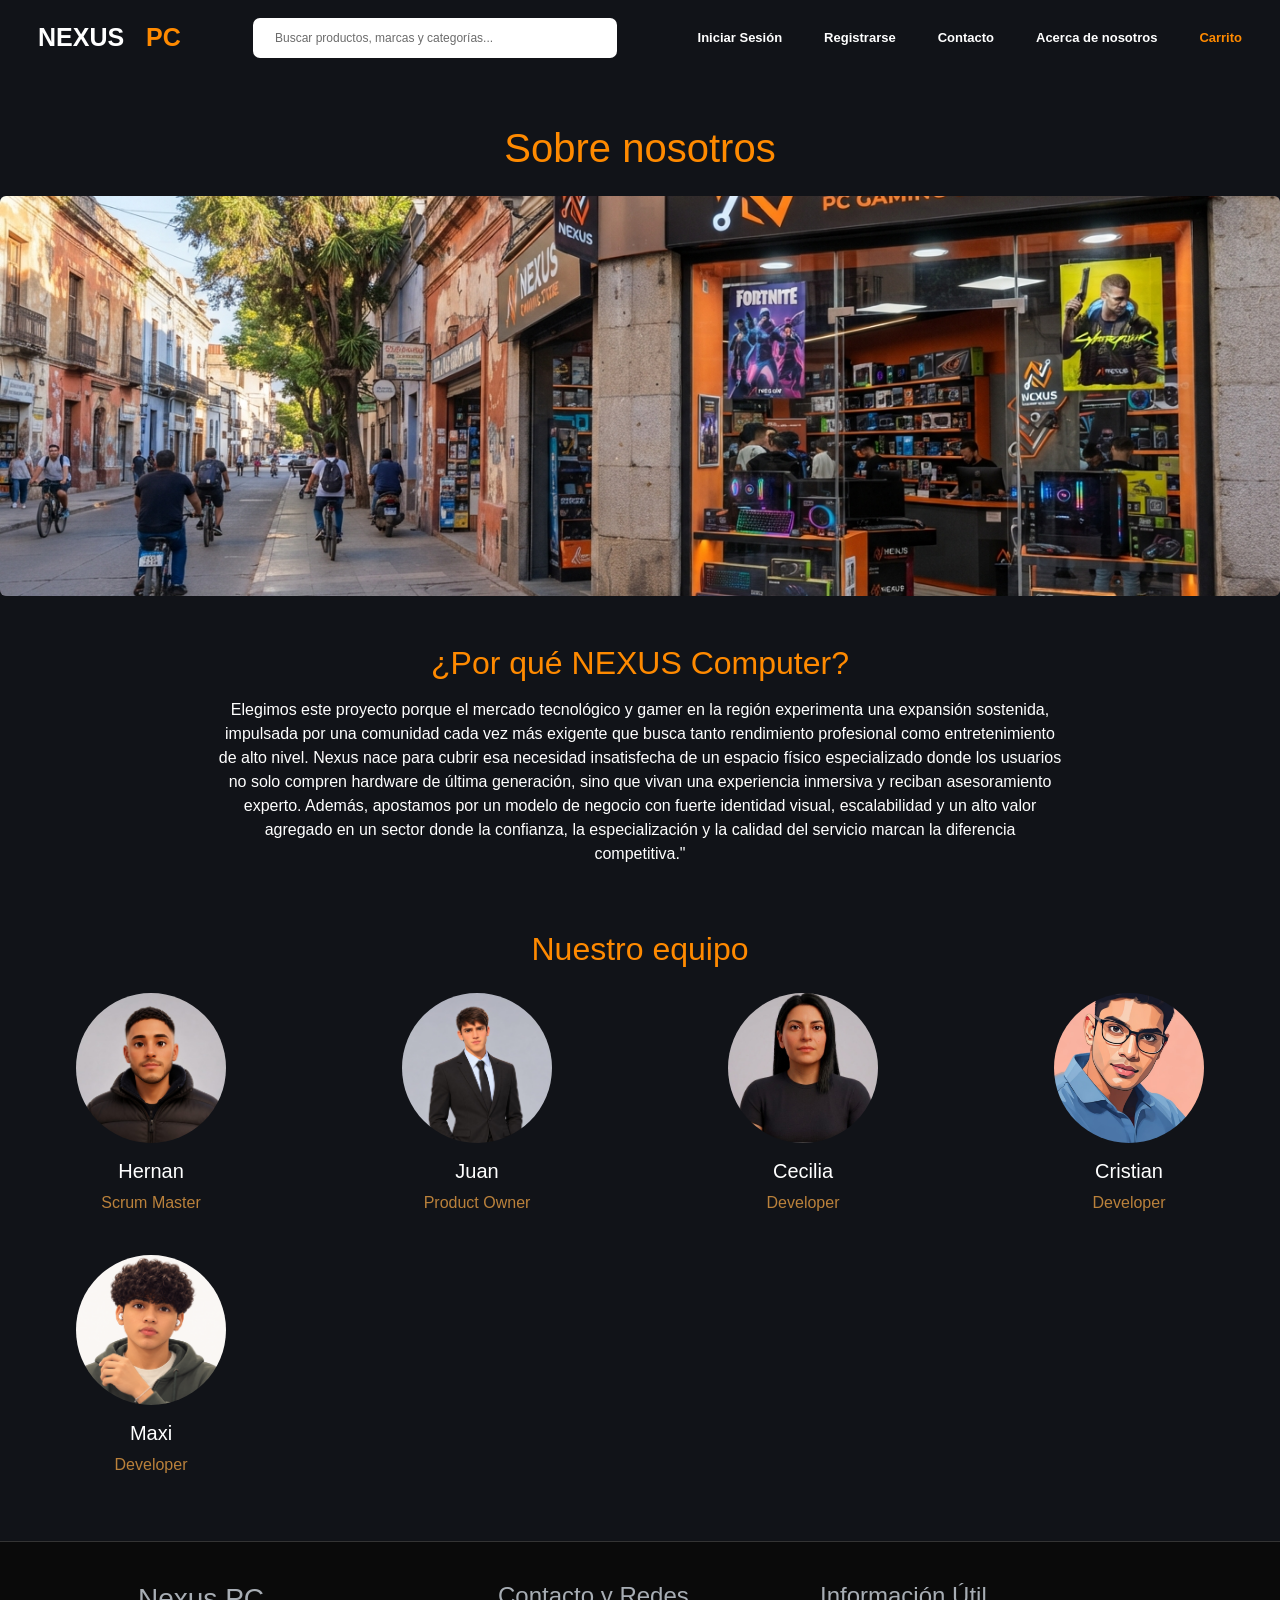
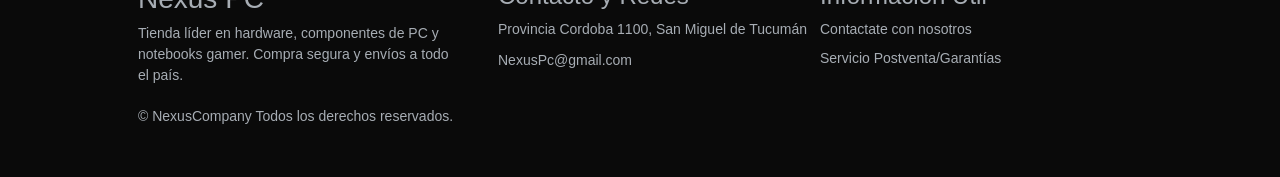
<file: paginas/Acerca-de-Nosotros.html>
<!doctype html>
<html lang="es">
  <head>
    <meta charset="UTF-8" />
    <meta name="viewport" content="width=device-width, initial-scale=1.0" />
    <title>NexusPC</title>
    <!-- Bootstrap CSS y Bootstrap Icons (los necesita el footer de Hernán) -->
    <link
      href="https://cdn.jsdelivr.net/npm/bootstrap@5.3.3/dist/css/bootstrap.min.css"
      rel="stylesheet"
      integrity="sha384-QWTKZyjpPEjISv5WaRU9OFeRpok6YctnYmDr5pNlyT2bRjXh0JMhjY6hW+ALEwIH"
      crossorigin="anonymous"
    />

    <link
      href="https://cdn.jsdelivr.net/npm/bootstrap@5.3.8/dist/css/bootstrap.min.css"
      rel="stylesheet"
      integrity="sha384-sRIl4kxILFvY47J16cr9ZwB07vP4J8+LH7qKQnuqkuIAvNWLzeN8tE5YBujZqJLB"
      crossorigin="anonymous"
    />
    <link rel="stylesheet" href="../css/style.css" />
  </head>
  <body>
    <!-- ==================== NAVBAR (Ceci) ==================== -->
    <header class="navbar">
      <!-- LOGO -->
      <div class="logo">
        <a href="/index.html">
          <span class="nexus">NEXUS</span>
          <span class="PC">PC</span>
        </a>
      </div>

      <!-- BUSCADOR -->
      <div class="buscador">
        <input
          class="form-control me-2"
          type="search"
          placeholder="Buscar productos, marcas y categorías..."
          aria-label="Búsqueda"
        />
        <button class="btn btn-outline-success" type="submit">Búsqueda</button>
      </div>

      <!-- MENU -->
      <nav class="menu">
        <a href="./Iniciar-Sesión.html">Iniciar Sesión</a>
        <a href="./Registrarse.html">Registrarse</a>
        <a href="./Contacto.html">Contacto</a>
        <a href="Acerca-de-Nosotros.html">Acerca de nosotros</a>
        <a href="./Carrito-de-Compra.html" class="carrito">Carrito</a>
      </nav>
    </header>

    <!-- ==================== MAIN (Maxi) ==================== -->

    <main class="contenedorNosotros">
      <section class="containerNosotros py-5">
        <h1 class="text-center mb-4">Sobre nosotros</h1>
        <img
          src="../img/Local.jpg"
          alt="Nuestro local"
          class="img-fluid rounded w-100"
          style="max-height: 400px; object-fit: cover"
        />
      </section>

      <!--  Por qué elegimos este proyecto -->
      <section class="containerDescrip pb-5">
        <div class="row justify-content-center">
          <div class="col-md-8 text-center">
            <h2>¿Por qué NEXUS Computer?</h2>
            <p class="mt-3">
              Elegimos este proyecto porque el mercado tecnológico y gamer en la
              región experimenta una expansión sostenida, impulsada por una
              comunidad cada vez más exigente que busca tanto rendimiento
              profesional como entretenimiento de alto nivel. Nexus nace para
              cubrir esa necesidad insatisfecha de un espacio físico
              especializado donde los usuarios no solo compren hardware de
              última generación, sino que vivan una experiencia inmersiva y
              reciban asesoramiento experto. Además, apostamos por un modelo de
              negocio con fuerte identidad visual, escalabilidad y un alto valor
              agregado en un sector donde la confianza, la especialización y la
              calidad del servicio marcan la diferencia competitiva."
            </p>
          </div>
        </div>
      </section>

      <!--- Equipo --->
      <section class="containerMiembro pb-5">
        <h2 class="text-center mb-4">Nuestro equipo</h2>

        <div class="row g-4">
          <div class="col-6 col-md-3 text-center">
            <img
              src="../img/miembro1.jpeg"
              alt="Nombre 1"
              class="rounded-circle mb-3"
              style="width: 150px; height: 150px; object-fit: cover"
            />
            <h5>Hernan</h5>
            <p class="textRol">Scrum Master</p>
          </div>

          <div class="col-6 col-md-3 text-center">
            <img
              src="../img/miembro2.jpeg"
              alt="Nombre 2"
              class="rounded-circle mb-3"
              style="width: 150px; height: 150px; object-fit: cover"
            />
            <h5>Juan</h5>
            <p class="textRol">Product Owner</p>
          </div>

          <div class="col-6 col-md-3 text-center">
            <img
              src="../img/miembro3.jpeg"
              alt="Nombre 3"
              class="rounded-circle mb-3"
              style="width: 150px; height: 150px; object-fit: cover"
            />
            <h5>Cecilia</h5>
            <p class="textRol">Developer</p>
          </div>

          <div class="col-6 col-md-3 text-center">
            <img
              src="../img/miembro4.jpeg"
              alt="Nombre 4"
              class="rounded-circle mb-3"
              style="width: 150px; height: 150px; object-fit: cover"
            />
            <h5>Cristian</h5>
            <p class="textRol">Developer</p>
          </div>

          <div class="col-6 col-md-3 text-center">
            <img
              src="../img/miembro5.png"
              alt="Nombre 5"
              class="rounded-circle mb-3"
              style="width: 150px; height: 150px; object-fit: cover"
            />
            <h5>Maxi</h5>
            <p class="textRol">Developer</p>
          </div>
        </div>
      </section>
    </main>

    <!-- ==================== FOOTER (Hernán) ==================== -->
    <footer class="footer">
      <div class="footer-container">
        <!-- Columna 1 -->
        <div class="footer-col">
          <h3 class="footer-logo">Nexus PC</h3>
          <p>
            Tienda líder en hardware, componentes de PC y notebooks gamer.
            Compra segura y envíos a todo el país.
          </p>
          <p class="footer-copy">
            &copy; NexusCompany Todos los derechos reservados.
          </p>
        </div>

        <!-- Columna 2 -->
        <div class="footer-col footer-CyR">
          <h4>Contacto y Redes</h4>
          <p>Provincia Cordoba 1100, San Miguel de Tucumán</p>
          <p>NexusPc@gmail.com</p>
          <div class="footer-redes">
            <a href="#" target="_blank"><i class="bi bi-facebook"></i></a>
            <a href="#" target="_blank"><i class="bi bi-instagram"></i></a>
            <a href="#" target="_blank"><i class="bi bi-youtube"></i></a>
          </div>
        </div>

        <!-- Columna 3 -->
        <div class="footer-col">
          <h4>Información Útil</h4>
          <a href="Contacto.html">Contactate con nosotros</a>
          <a href="#" target="_blank">Servicio Postventa/Garantías</a>
        </div>
      </div>
    </footer>
  </body>
</html>
</file>
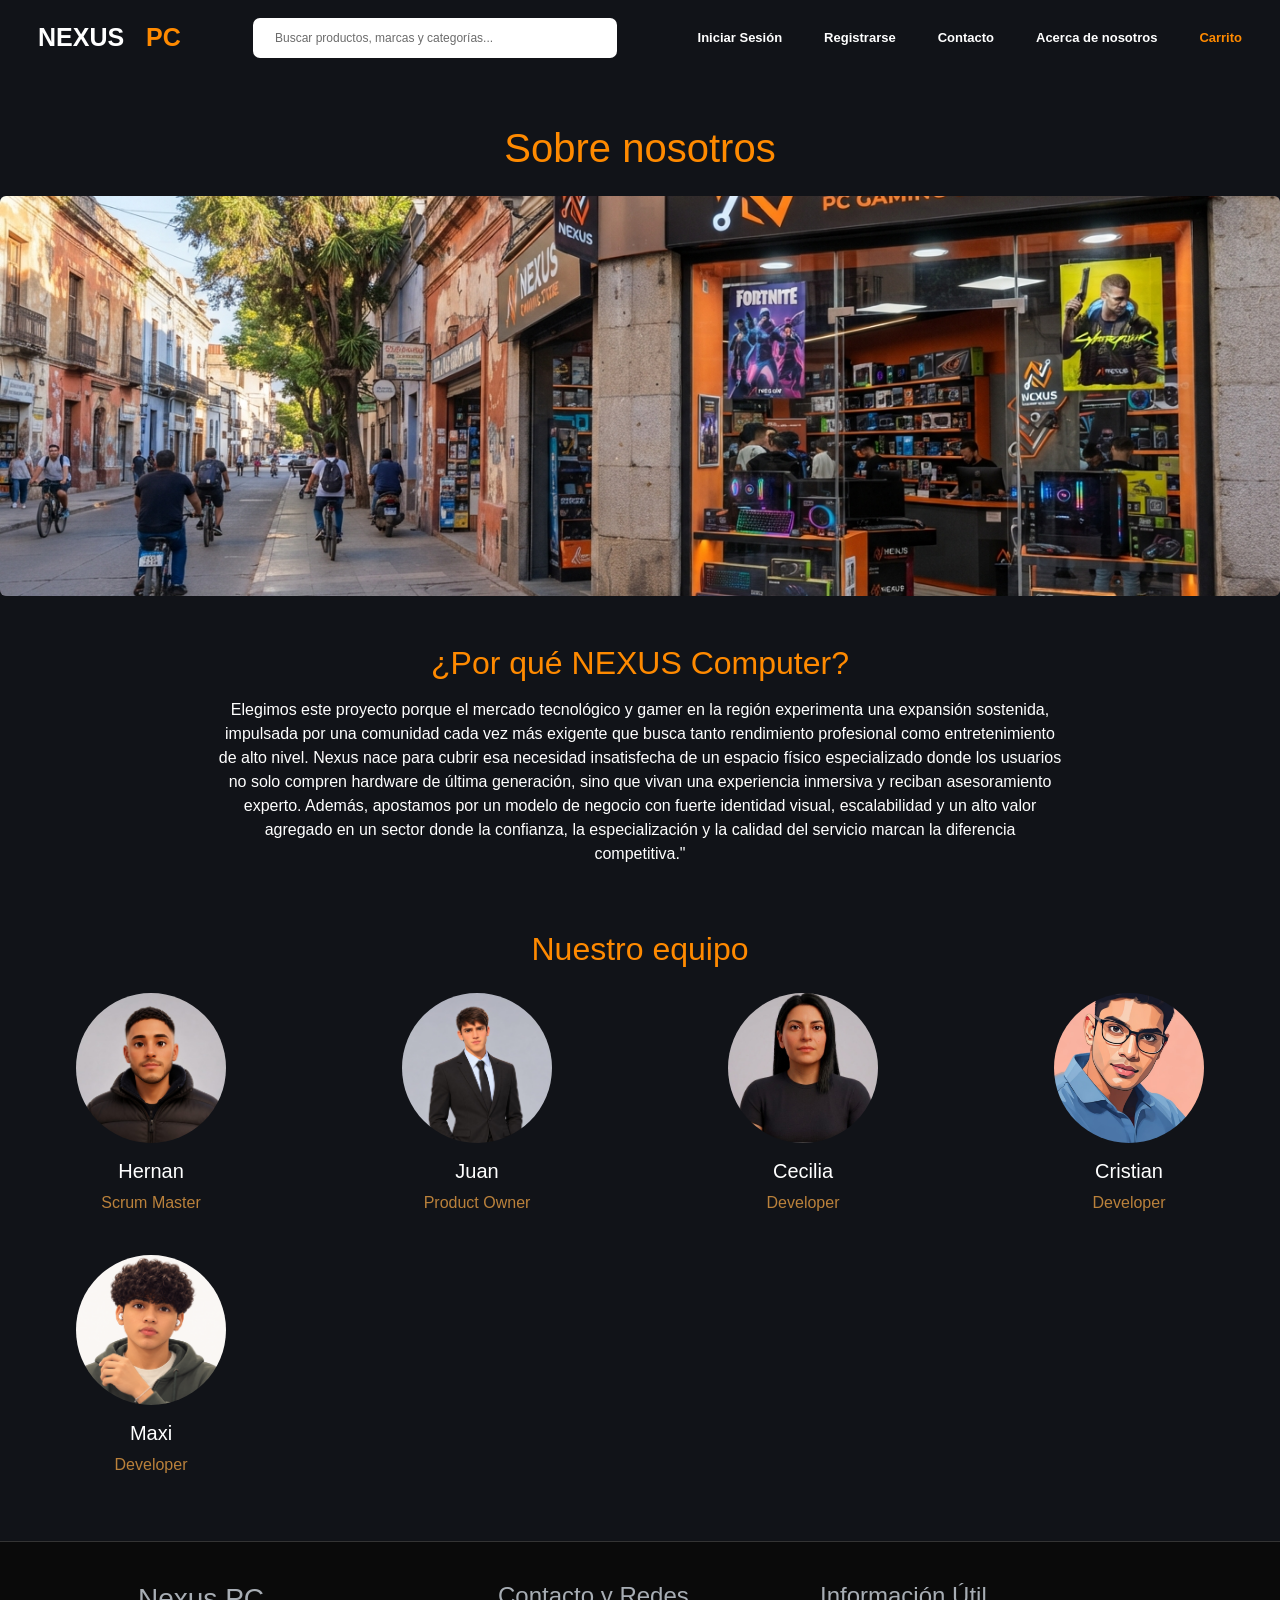
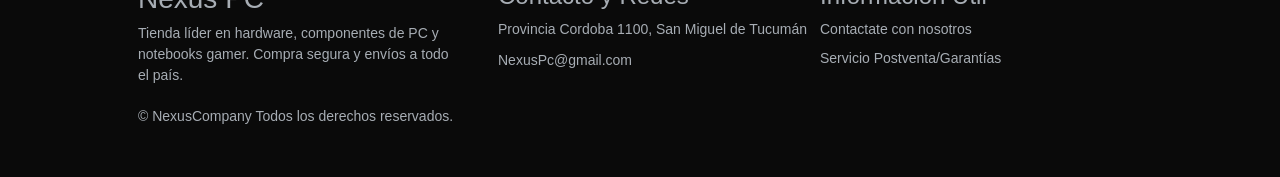
<file: paginas/acerca-de-nosotros.html>
<!doctype html>
<html lang="es">
  <head>
    <meta charset="UTF-8" />
    <meta name="viewport" content="width=device-width, initial-scale=1.0" />
    <title>NexusPC | Tienda de Hardware, Componentes de PC y Gaming</title>

    <meta
      name="description"
      content="Comprá hardware gamer, placas de video RTX y Radeon, procesadores Ryzen e Intel, notebooks y periféricos al mejor precio en NexusComputer. Envíos a todo el país y cuotas sin interés."
    />
    <meta
      name="keywords"
      content="NexusPC, hardware, pc gamer, placas de video, procesadores ryzen, intel core, memorias ram, gaming, computacion argentina"
    />
    <meta
      name="author"
      content="Juan Atencia,Hernan Evis, Maxi Esteban, Cristian ,Cecilia Ponce"
    />

    <!-- Bootstrap CSS y Bootstrap Icons (los necesita el footer de Hernán) -->
    <link
      href="https://cdn.jsdelivr.net/npm/bootstrap@5.3.3/dist/css/bootstrap.min.css"
      rel="stylesheet"
      integrity="sha384-QWTKZyjpPEjISv5WaRU9OFeRpok6YctnYmDr5pNlyT2bRjXh0JMhjY6hW+ALEwIH"
      crossorigin="anonymous"
    />

    <link
      href="https://cdn.jsdelivr.net/npm/bootstrap@5.3.8/dist/css/bootstrap.min.css"
      rel="stylesheet"
      integrity="sha384-sRIl4kxILFvY47J16cr9ZwB07vP4J8+LH7qKQnuqkuIAvNWLzeN8tE5YBujZqJLB"
      crossorigin="anonymous"
    />
    <link rel="stylesheet" href="../css/style.css" />
  </head>
  <body>
    <!-- ==================== NAVBAR (Ceci) ==================== -->
    <header class="navbar">
      <!-- LOGO -->
      <div class="logo">
        <a href="/index.html">
          <span class="nexus">NEXUS</span>
          <span class="PC">PC</span>
        </a>
      </div>

      <!-- BUSCADOR -->
      <div class="buscador">
        <input
          class="form-control me-2"
          type="search"
          placeholder="Buscar productos, marcas y categorías..."
          aria-label="Búsqueda"
        />
        <button class="btn btn-outline-success" type="submit">Búsqueda</button>
      </div>

      <!-- MENU -->
      <nav class="menu">
        <a href="./Iniciar-Sesión.html">Iniciar Sesión</a>
        <a href="./Registrarse.html">Registrarse</a>
        <a href="./Contacto.html">Contacto</a>
        <a href="Acerca-de-Nosotros.html">Acerca de nosotros</a>
        <a href="./Carrito-de-Compra.html" class="carrito">Carrito</a>
      </nav>
    </header>

    <!-- ==================== MAIN (Maxi) ==================== -->

    <main class="contenedorNosotros">
      <section class="containerNosotros py-5">
        <h1 class="text-center mb-4">Sobre nosotros</h1>
        <img
          src="../img/Local.jpg"
          alt="Nuestro local"
          class="img-fluid rounded w-100"
          style="max-height: 400px; object-fit: cover"
        />
      </section>

      <!--  Por qué elegimos este proyecto -->
      <section class="containerDescrip pb-5">
        <div class="row justify-content-center">
          <div class="col-md-8 text-center">
            <h2>¿Por qué NEXUS Computer?</h2>
            <p class="mt-3">
              Elegimos este proyecto porque el mercado tecnológico y gamer en la
              región experimenta una expansión sostenida, impulsada por una
              comunidad cada vez más exigente que busca tanto rendimiento
              profesional como entretenimiento de alto nivel. Nexus nace para
              cubrir esa necesidad insatisfecha de un espacio físico
              especializado donde los usuarios no solo compren hardware de
              última generación, sino que vivan una experiencia inmersiva y
              reciban asesoramiento experto. Además, apostamos por un modelo de
              negocio con fuerte identidad visual, escalabilidad y un alto valor
              agregado en un sector donde la confianza, la especialización y la
              calidad del servicio marcan la diferencia competitiva."
            </p>
          </div>
        </div>
      </section>

      <!--- Equipo --->
      <section class="containerMiembro pb-5">
        <h2 class="text-center mb-4">Nuestro equipo</h2>

        <div class="row g-4">
          <div class="col-6 col-md-3 text-center">
            <img
              src="../img/miembro1.jpeg"
              alt="Nombre 1"
              class="rounded-circle mb-3"
              style="width: 150px; height: 150px; object-fit: cover"
            />
            <h5>Hernan</h5>
            <p class="textRol">Scrum Master</p>
          </div>

          <div class="col-6 col-md-3 text-center">
            <img
              src="../img/miembro2.jpeg"
              alt="Nombre 2"
              class="rounded-circle mb-3"
              style="width: 150px; height: 150px; object-fit: cover"
            />
            <h5>Juan</h5>
            <p class="textRol">Product Owner</p>
          </div>

          <div class="col-6 col-md-3 text-center">
            <img
              src="../img/miembro3.jpeg"
              alt="Nombre 3"
              class="rounded-circle mb-3"
              style="width: 150px; height: 150px; object-fit: cover"
            />
            <h5>Cecilia</h5>
            <p class="textRol">Developer</p>
          </div>

          <div class="col-6 col-md-3 text-center">
            <img
              src="../img/miembro4.jpeg"
              alt="Nombre 4"
              class="rounded-circle mb-3"
              style="width: 150px; height: 150px; object-fit: cover"
            />
            <h5>Cristian</h5>
            <p class="textRol">Developer</p>
          </div>

          <div class="col-6 col-md-3 text-center">
            <img
              src="../img/miembro5.png"
              alt="Nombre 5"
              class="rounded-circle mb-3"
              style="width: 150px; height: 150px; object-fit: cover"
            />
            <h5>Maxi</h5>
            <p class="textRol">Developer</p>
          </div>
        </div>
      </section>
    </main>

    <!-- ==================== FOOTER (Hernán) ==================== -->
    <footer class="footer">
      <div class="footer-container">
        <!-- Columna 1 -->
        <div class="footer-col">
          <h3 class="footer-logo">Nexus PC</h3>
          <p>
            Tienda líder en hardware, componentes de PC y notebooks gamer.
            Compra segura y envíos a todo el país.
          </p>
          <p class="footer-copy">
            &copy; NexusCompany Todos los derechos reservados.
          </p>
        </div>

        <!-- Columna 2 -->
        <div class="footer-col footer-CyR">
          <h4>Contacto y Redes</h4>
          <p>Provincia Cordoba 1100, San Miguel de Tucumán</p>
          <p>NexusPc@gmail.com</p>
          <div class="footer-redes">
            <a href="#" target="_blank"><i class="bi bi-facebook"></i></a>
            <a href="#" target="_blank"><i class="bi bi-instagram"></i></a>
            <a href="#" target="_blank"><i class="bi bi-youtube"></i></a>
          </div>
        </div>

        <!-- Columna 3 -->
        <div class="footer-col">
          <h4>Información Útil</h4>
          <a href="Contacto.html">Contactate con nosotros</a>
          <a href="#" target="_blank">Servicio Postventa/Garantías</a>
        </div>
      </div>
    </footer>
  </body>
</html>
</file>
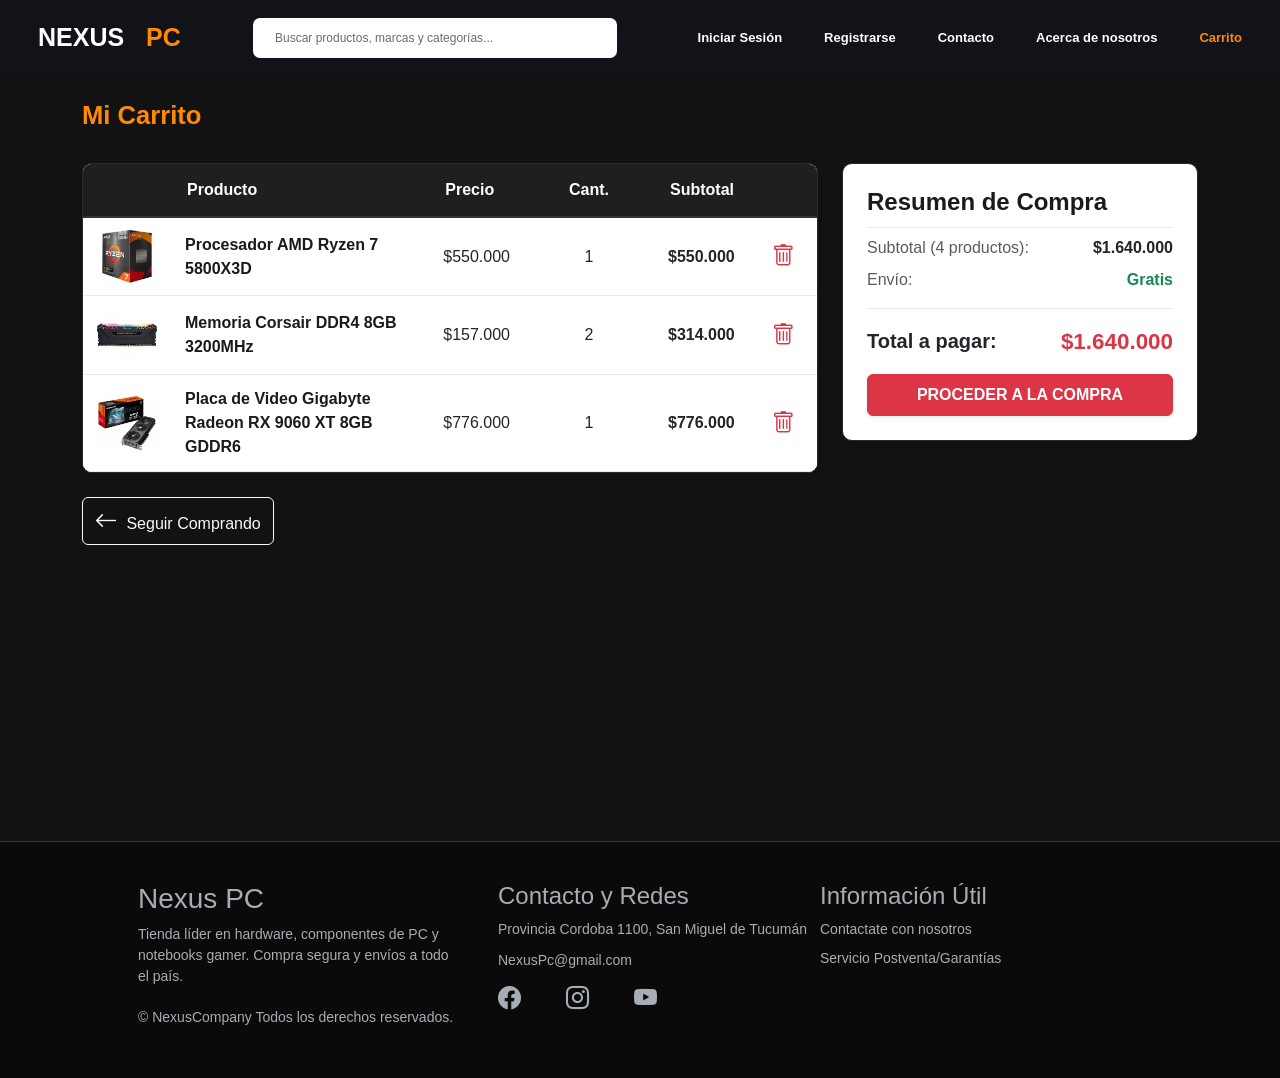
<file: paginas/Carrito-de-Compra.html>
<!doctype html>
<html lang="es">
  <head>
    <meta charset="UTF-8" />
    <meta name="viewport" content="width=device-width, initial-scale=1.0" />
    <title>NexusPC | Tienda de Hardware, Componentes de PC y Gaming</title>

    <meta
      name="description"
      content="Comprá hardware gamer, placas de video RTX y Radeon, procesadores Ryzen e Intel, notebooks y periféricos al mejor precio en NexusComputer. Envíos a todo el país y cuotas sin interés."
    />
    <meta
      name="keywords"
      content="NexusPC, hardware, pc gamer, placas de video, procesadores ryzen, intel core, memorias ram, gaming, computacion argentina"
    />
    <meta
      name="author"
      content="Juan Atencia,Hernan Evis, Maxi Esteban, Cristian ,Cecilia Ponce"
    />

    <!-- Bootstrap CSS y Bootstrap Icons (los necesita el footer de Hernán) -->
    <link
      href="https://cdn.jsdelivr.net/npm/bootstrap@5.3.3/dist/css/bootstrap.min.css"
      rel="stylesheet"
      integrity="sha384-QWTKZyjpPEjISv5WaRU9OFeRpok6YctnYmDr5pNlyT2bRjXh0JMhjY6hW+ALEwIH"
      crossorigin="anonymous"
    />
    <link
      rel="stylesheet"
      href="https://cdn.jsdelivr.net/npm/bootstrap-icons@1.13.1/font/bootstrap-icons.min.css"
    />
    <link rel="stylesheet" href="../css/style.css" />
  </head>
  <body>
    <header class="navbar">
      <!-- LOGO -->
      <div class="logo">
        <a href="../index.html">
          <span class="nexus">NEXUS</span>
          <span class="PC">PC</span>
        </a>
      </div>

      <!-- BUSCADOR -->
      <div class="buscador">
        <input
          class="form-control me-2"
          type="search"
          placeholder="Buscar productos, marcas y categorías..."
          aria-label="Búsqueda"
        />
        <button class="btn btn-outline-success" type="submit">Búsqueda</button>
      </div>

      <!-- MENU -->
      <nav class="menu">
        <a href="./Iniciar-Sesión.html">Iniciar Sesión</a>
        <a href="./Registrarse.html">Registrarse</a>
        <a href="./Contacto.html">Contacto</a>
        <a href="./Acerca-de-Nosotros.html">Acerca de nosotros</a>
        <a href="./Carrito-de-Compra.html" class="carrito">Carrito</a>
      </nav>
    </header>

    <main class="seccion-carrito">
      <div class="container py-4">
        <div class="d-flex align-items-center mb-4">
          <h2 class="titulo-carrito">Mi Carrito</h2>
        </div>

        <div class="row g-4">
          <!-- Columna Principal: Tabla de Productos -->
          <div class="col-lg-8">
            <div class="contenedor-tabla shadow-sm mb-3">
              <div class="table-responsive">
                <table class="table align-middle tabla-carrito mb-0">
                  <thead>
                    <tr>
                      <th scope="col" class="col-img"></th>
                      <th scope="col">Producto</th>
                      <th scope="col" class="text-nowrap">Precio</th>
                      <th scope="col" class="text-center col-cant">Cant.</th>
                      <th scope="col" class="text-nowrap">Subtotal</th>
                      <th scope="col" class="text-center col-accion"></th>
                    </tr>
                  </thead>
                  <tbody>
                    <!-- Producto 1 -->
                    <tr>
                      <td class="text-center">
                        <img
                          src="../img/productos/Img Procesador.jpg"
                          alt="Procesador AMD Ryzen 7"
                          class="img-producto-carrito"
                        />
                      </td>
                      <td>
                        <span class="nombre-producto"
                          >Procesador AMD Ryzen 7 5800X3D</span
                        >
                      </td>
                      <td class="text-nowrap">$550.000</td>
                      <td class="text-center">1</td>
                      <td class="subtotal-producto text-nowrap">$550.000</td>
                      <td class="text-center">
                        <button class="btn-eliminar" title="Eliminar producto">
                          <i class="bi bi-trash"></i>
                        </button>
                      </td>
                    </tr>

                    <!-- Producto 2 -->
                    <tr>
                      <td class="text-center">
                        <img
                          src="../img/productos/Img-Ram8gbCorsair.jpg"
                          alt="Memoria Corsair DDR4"
                          class="img-producto-carrito"
                        />
                      </td>
                      <td>
                        <span class="nombre-producto"
                          >Memoria Corsair DDR4 8GB 3200MHz</span
                        >
                      </td>
                      <td class="text-nowrap">$157.000</td>
                      <td class="text-center">2</td>
                      <td class="subtotal-producto text-nowrap">$314.000</td>
                      <td class="text-center">
                        <button class="btn-eliminar" title="Eliminar producto">
                          <i class="bi bi-trash"></i>
                        </button>
                      </td>
                    </tr>

                    <!-- Producto 3 -->
                    <tr>
                      <td class="text-center">
                        <img
                          src="../img/productos/Img-PlacaGigabyteRx9060XT8gb.jpg"
                          alt="Placa de Video Gigabyte"
                          class="img-producto-carrito"
                        />
                      </td>
                      <td>
                        <span class="nombre-producto"
                          >Placa de Video Gigabyte Radeon RX 9060 XT 8GB
                          GDDR6</span
                        >
                      </td>
                      <td class="text-nowrap">$776.000</td>
                      <td class="text-center">1</td>
                      <td class="subtotal-producto text-nowrap">$776.000</td>
                      <td class="text-center">
                        <button class="btn-eliminar" title="Eliminar producto">
                          <i class="bi bi-trash"></i>
                        </button>
                      </td>
                    </tr>
                  </tbody>
                </table>
              </div>
            </div>

            <!-- Botón para seguir comprando (Consigna) -->
            <a href="./index.html" class="btn btn-outline-light mt-2">
              <i class="bi bi-arrow-left me-1"></i> Seguir Comprando
            </a>
          </div>

          <!-- Columna Resumen de Compra -->
          <div class="col-lg-4">
            <div class="card-resumen shadow-sm p-4 sticky-top">
              <h4 class="titulo-resumen">Resumen de Compra</h4>

              <div class="d-flex justify-content-between mb-2">
                <span class="text-muted">Subtotal (4 productos):</span>
                <span class="fw-semibold text-dark">$1.640.000</span>
              </div>
              <div class="d-flex justify-content-between mb-3">
                <span class="text-muted">Envío:</span>
                <span class="text-success fw-semibold">Gratis</span>
              </div>

              <hr class="separador-resumen" />

              <div
                class="d-flex justify-content-between align-items-center my-3"
              >
                <span class="fw-bold fs-5 text-dark">Total a pagar:</span>
                <strong class="total-resumen">$1.640.000</strong>
              </div>

              <!-- Botón de compra hacia error404.html (Obligatorio por consigna) -->
              <a
                href="./error404.html"
                class="btn btn-danger w-100 py-2 fw-semibold text-uppercase shadow-sm"
              >
                Proceder a la Compra
              </a>
            </div>
          </div>
        </div>
      </div>
    </main>

    <footer class="footer">
      <div class="footer-container">
        <!-- Columna 1 -->
        <div class="footer-col">
          <h3 class="footer-logo">Nexus PC</h3>
          <p>
            Tienda líder en hardware, componentes de PC y notebooks gamer.
            Compra segura y envíos a todo el país.
          </p>
          <p class="footer-copy">
            &copy; NexusCompany Todos los derechos reservados.
          </p>
        </div>

        <!-- Columna 2 -->
        <div class="footer-col footer-CyR">
          <h4>Contacto y Redes</h4>
          <p>Provincia Cordoba 1100, San Miguel de Tucumán</p>
          <p>NexusPc@gmail.com</p>
          <div class="footer-redes">
            <a href="#" target="_blank"><i class="bi bi-facebook"></i></a>
            <a href="#" target="_blank"><i class="bi bi-instagram"></i></a>
            <a href="#" target="_blank"><i class="bi bi-youtube"></i></a>
          </div>
        </div>

        <!-- Columna 3 -->
        <div class="footer-col">
          <h4>Información Útil</h4>
          <a href="Contacto.html">Contactate con nosotros</a>
          <a href="#" target="_blank">Servicio Postventa/Garantías</a>
        </div>
      </div>
    </footer>
  </body>
</html>
</file>
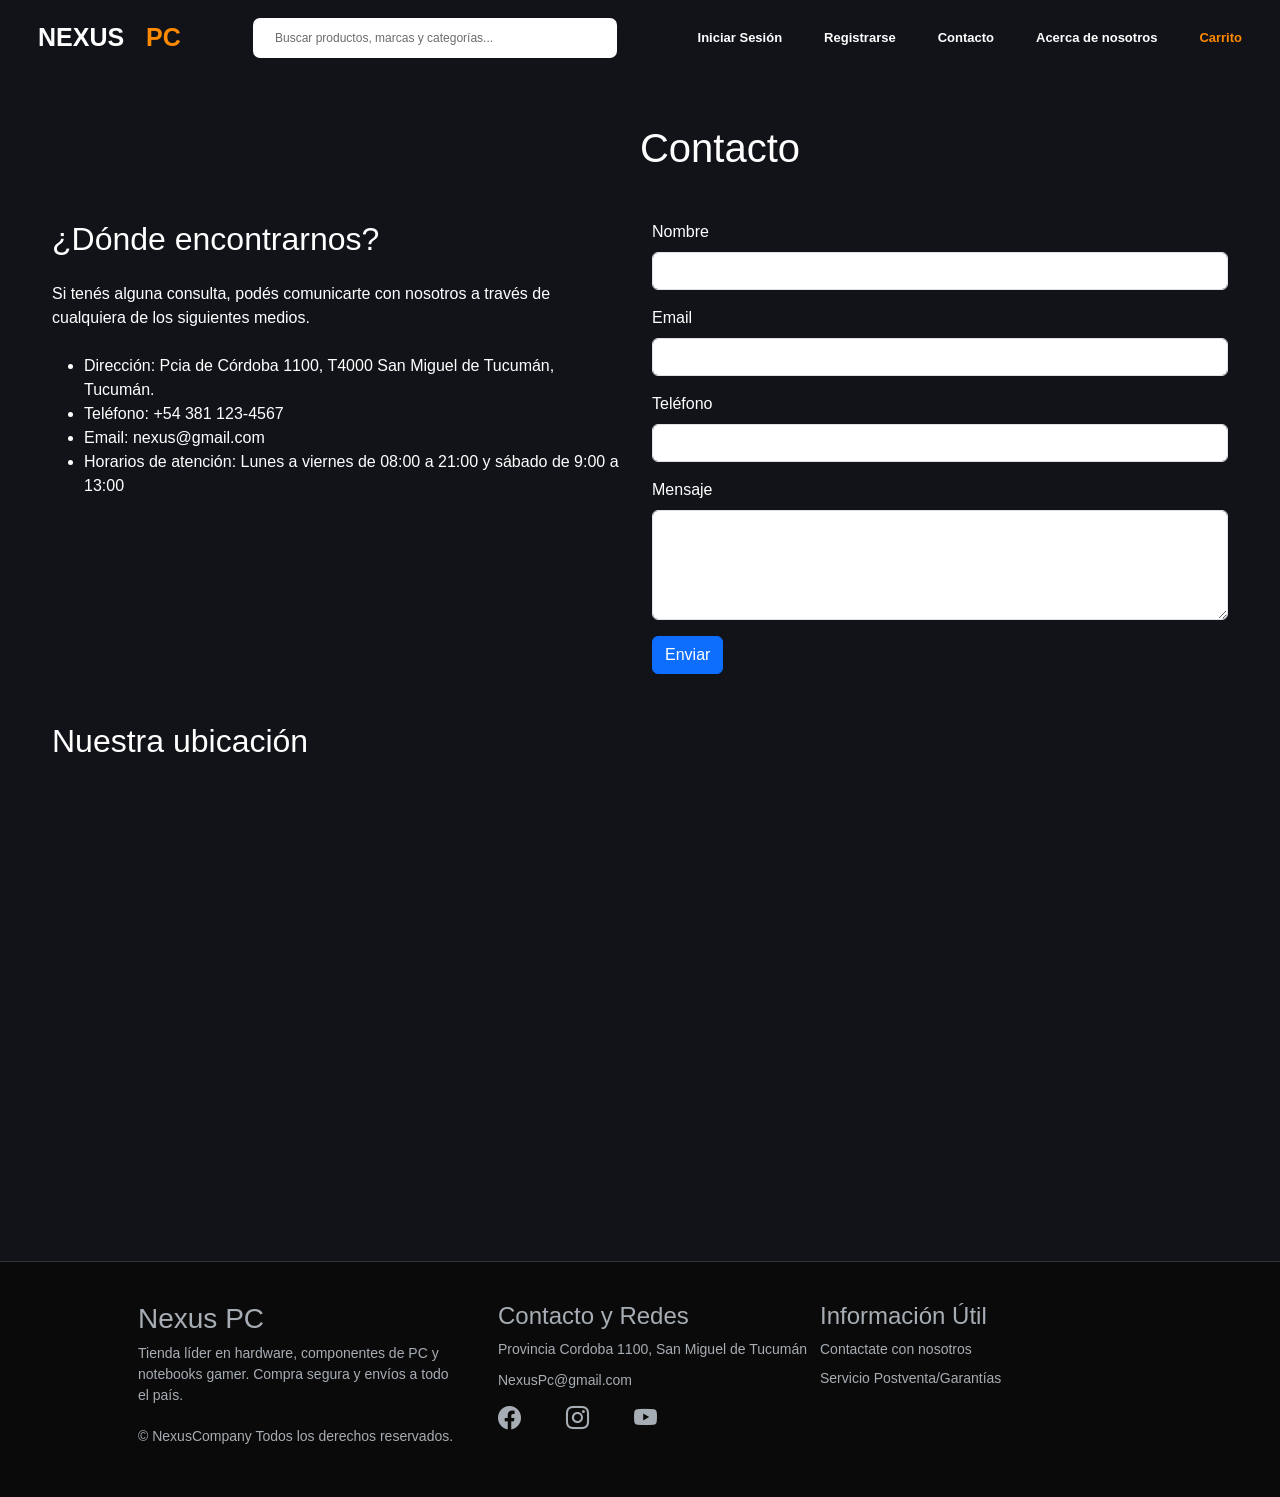
<file: paginas/Contacto.html>
<!doctype html>
<html lang="es">
  <head>
    <meta charset="UTF-8" />
    <meta name="viewport" content="width=device-width, initial-scale=1.0" />
    <title>NexusPC</title>
    <!-- Bootstrap CSS y Bootstrap Icons (los necesita el footer de Hernán) -->
    <link
      href="https://cdn.jsdelivr.net/npm/bootstrap@5.3.8/dist/css/bootstrap.min.css"
      rel="stylesheet"
      integrity="sha384-sRIl4kxILFvY47J16cr9ZwB07vP4J8+LH7qKQnuqkuIAvNWLzeN8tE5YBujZqJLB"
      crossorigin="anonymous"
    />

    <link
      rel="stylesheet"
      href="https://cdn.jsdelivr.net/npm/bootstrap-icons@1.13.1/font/bootstrap-icons.min.css"
    />
    <link rel="stylesheet" href="../css/style.css" />
  </head>
  <body>
    <!-- ==================== NAVBAR (Ceci) ==================== -->
    <header class="navbar">
      <!-- LOGO -->
      <div class="logo">
        <a href="../index.html">
          <span class="nexus">NEXUS</span>
          <span class="PC">PC</span>
        </a>
      </div>

      <!-- BUSCADOR -->
      <div class="buscador">
        <input
          class="form-control me-2"
          type="search"
          placeholder="Buscar productos, marcas y categorías..."
          aria-label="Búsqueda"
        />
        <button class="btn btn-outline-success" type="submit">Búsqueda</button>
      </div>

      <!-- MENU -->
      <nav class="menu">
        <a href="Iniciar-Sesión.html">Iniciar Sesión</a>
        <a href="Registrarse.html">Registrarse</a>
        <a href="Contacto.html">Contacto</a>
        <a href="Acerca-de-Nosotros.html">Acerca de nosotros</a>
        <a href="Carrito-de-Compra.html" class="carrito">Carrito</a>
      </nav>
    </header>
    <!-- ====================  (Maxi) ==================== -->
    <main>
      <section class="container containerContacto py-5">
        <h1 class="text-center mb-5">Contacto</h1>

        <!-- FILA 1: datos + formulario -->
        <div class="row g-4">
          <div class="col-md-6">
            <h2>¿Dónde encontrarnos?</h2>
            <p class="mt-4">
              Si tenés alguna consulta, podés comunicarte con nosotros a través
              de cualquiera de los siguientes medios.
            </p>

            <ul class="mt-4">
              <li>
                Dirección: Pcia de Córdoba 1100, T4000 San Miguel de Tucumán,
                Tucumán.
              </li>
              <li>Teléfono: +54 381 123-4567</li>
              <li>Email: nexus@gmail.com</li>
              <li>
                Horarios de atención: Lunes a viernes de 08:00 a 21:00 y sábado
                de 9:00 a 13:00
              </li>
            </ul>
          </div>

          <div class="col-md-6">
            <form>
              <div class="mb-3">
                <label for="nombre" class="form-label">Nombre</label>
                <input type="text" class="form-control" id="nombre" />
              </div>

              <div class="mb-3">
                <label for="email" class="form-label">Email</label>
                <input type="email" class="form-control" id="email" />
              </div>

              <div class="mb-3">
                <label for="telefono" class="form-label">Teléfono</label>
                <input type="tel" class="form-control" id="telefono" />
              </div>

              <div class="mb-3">
                <label for="mensaje" class="form-label">Mensaje</label>
                <textarea class="form-control" id="mensaje" rows="4"></textarea>
              </div>

              <button type="submit" class="btn btn-primary">Enviar</button>
            </form>
          </div>
        </div>

        <div class="row mt-5">
          <div class="col-md-8">
            <h2 class="mb-3">Nuestra ubicación</h2>
            <div class="ratio ratio-16x9">
              <iframe
                src="https://www.google.com/maps/embed?pb=!1m18!1m12!1m3!1d4158.091523058459!2d-65.21541453027017!3d-26.824817740013565!2m3!1f0!2f0!3f0!3m2!1i1024!2i768!4f13.1!3m3!1m2!1s0x94225c151632b1a7%3A0x583aaf5f44f6bb91!2sPcia%20de%20C%C3%B3rdoba%201100%2C%20T4000%20San%20Miguel%20de%20Tucum%C3%A1n%2C%20Tucum%C3%A1n!5e0!3m2!1ses-419!2sar!4v1790912897224!5m2!1ses-419!2sar"
                style="border: 0"
                allowfullscreen=""
                loading="lazy"
                referrerpolicy="strict-origin-when-cross-origin"
              ></iframe>
            </div>
          </div>
        </div>
      </section>
    </main>

    <!-- ==================== FOOTER (Hernán) ==================== -->
    <footer class="footer">
      <div class="footer-container">
        <!-- Columna 1 -->
        <div class="footer-col">
          <h3 class="footer-logo">Nexus PC</h3>
          <p>
            Tienda líder en hardware, componentes de PC y notebooks gamer.
            Compra segura y envíos a todo el país.
          </p>
          <p class="footer-copy">
            &copy; NexusCompany Todos los derechos reservados.
          </p>
        </div>

        <!-- Columna 2 -->
        <div class="footer-col footer-CyR">
          <h4>Contacto y Redes</h4>
          <p>Provincia Cordoba 1100, San Miguel de Tucumán</p>
          <p>NexusPc@gmail.com</p>
          <div class="footer-redes">
            <a href="#" target="_blank"><i class="bi bi-facebook"></i></a>
            <a href="#" target="_blank"><i class="bi bi-instagram"></i></a>
            <a href="#" target="_blank"><i class="bi bi-youtube"></i></a>
          </div>
        </div>

        <!-- Columna 3 -->
        <div class="footer-col">
          <h4>Información Útil</h4>
          <a href="Contacto.html">Contactate con nosotros</a>
          <a href="#" target="_blank">Servicio Postventa/Garantías</a>
        </div>
      </div>
    </footer>

    <script
      src="https://cdn.jsdelivr.net/npm/bootstrap@5.3.8/dist/js/bootstrap.bundle.min.js"
      integrity="sha384-FKyoEForCGlyvwx9Hj09JcYn3nv7wiPVlz7YYwJrWVcXK/BmnVDxM+D2scQbITxI"
      crossorigin="anonymous"
    ></script>
    
  </body>
</html>
</file>
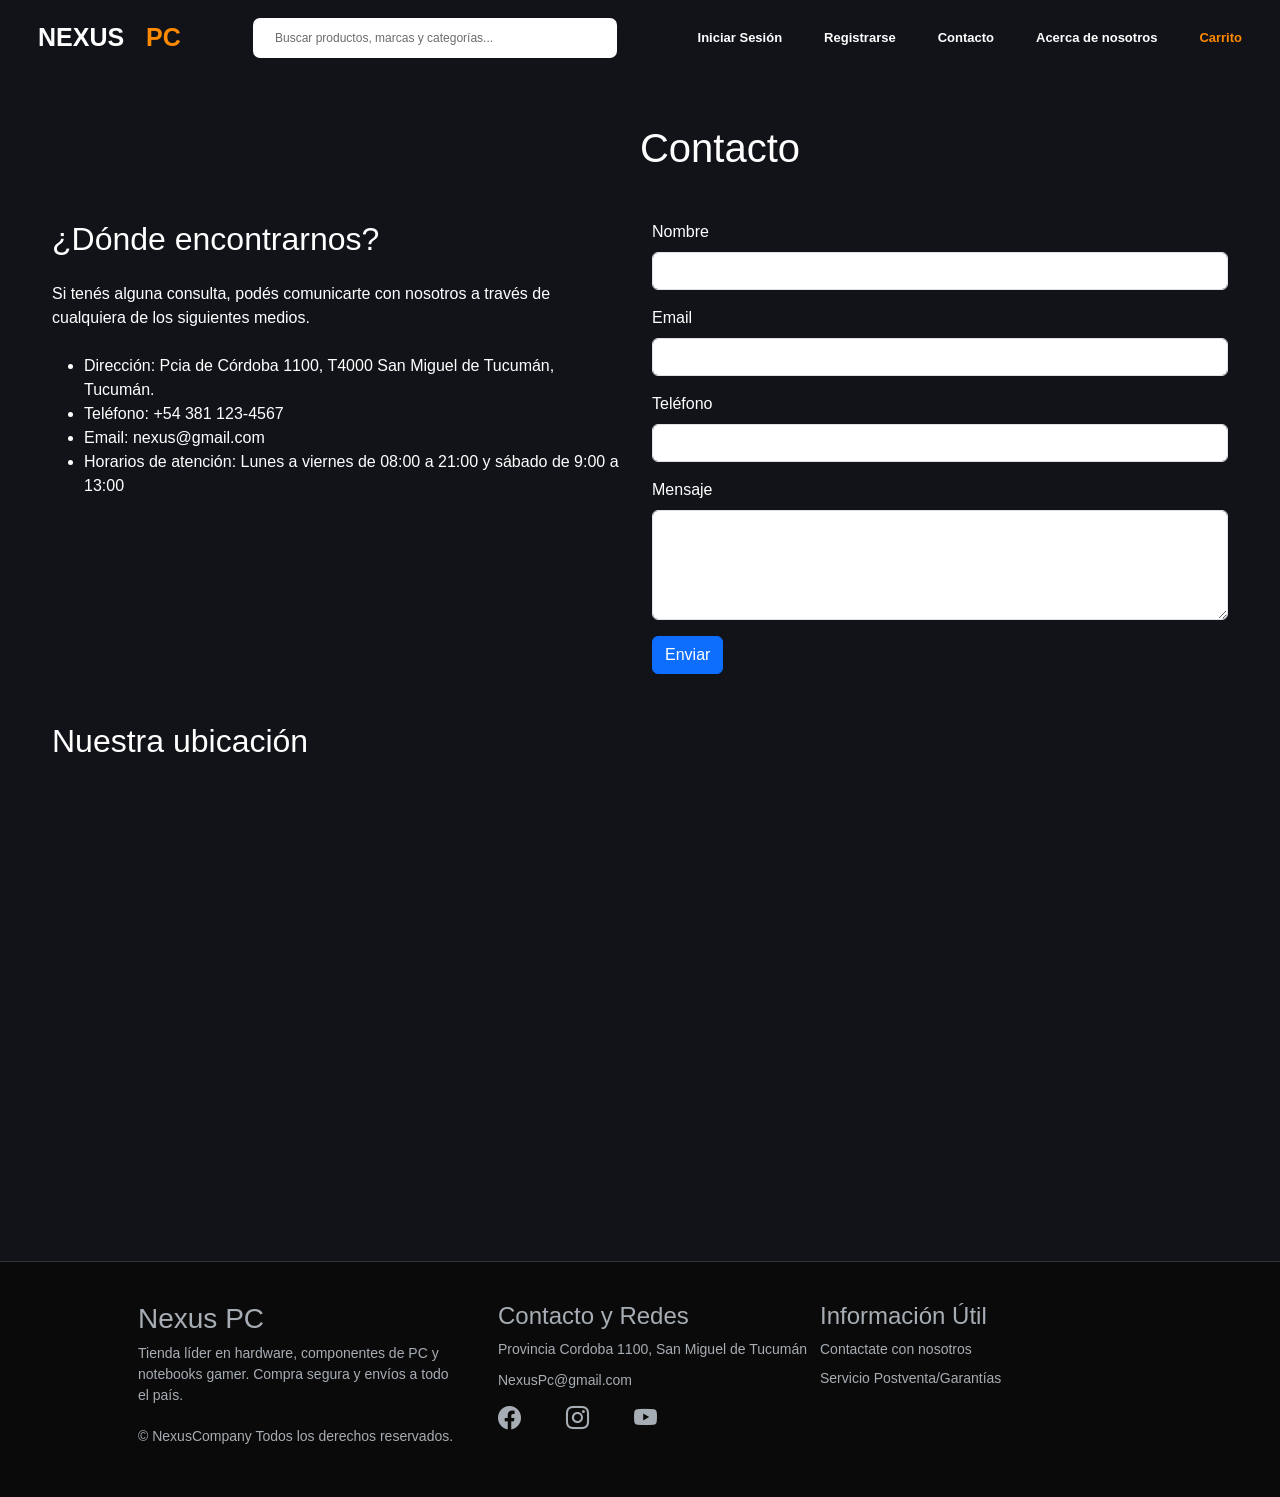
<file: paginas/contacto.html>
<!doctype html>
<html lang="es">
  <head>
    <meta charset="UTF-8" />
    <meta name="viewport" content="width=device-width, initial-scale=1.0" />
    <title>NexusPC | Tienda de Hardware, Componentes de PC y Gaming</title>

    <meta
      name="description"
      content="Comprá hardware gamer, placas de video RTX y Radeon, procesadores Ryzen e Intel, notebooks y periféricos al mejor precio en NexusComputer. Envíos a todo el país y cuotas sin interés."
    />
    <meta
      name="keywords"
      content="NexusPC, hardware, pc gamer, placas de video, procesadores ryzen, intel core, memorias ram, gaming, computacion argentina"
    />
    <meta
      name="author"
      content="Juan Atencia,Hernan Evis, Maxi Esteban, Cristian ,Cecilia Ponce"
    />

    <!-- Bootstrap CSS y Bootstrap Icons (los necesita el footer de Hernán) -->
    <link
      href="https://cdn.jsdelivr.net/npm/bootstrap@5.3.8/dist/css/bootstrap.min.css"
      rel="stylesheet"
      integrity="sha384-sRIl4kxILFvY47J16cr9ZwB07vP4J8+LH7qKQnuqkuIAvNWLzeN8tE5YBujZqJLB"
      crossorigin="anonymous"
    />

    <link
      rel="stylesheet"
      href="https://cdn.jsdelivr.net/npm/bootstrap-icons@1.13.1/font/bootstrap-icons.min.css"
    />
    <link rel="stylesheet" href="../css/style.css" />
  </head>
  <body>
    <!-- ==================== NAVBAR (Ceci) ==================== -->
    <header class="navbar">
      <!-- LOGO -->
      <div class="logo">
        <a href="../index.html">
          <span class="nexus">NEXUS</span>
          <span class="PC">PC</span>
        </a>
      </div>

      <!-- BUSCADOR -->
      <div class="buscador">
        <input
          class="form-control me-2"
          type="search"
          placeholder="Buscar productos, marcas y categorías..."
          aria-label="Búsqueda"
        />
        <button class="btn btn-outline-success" type="submit">Búsqueda</button>
      </div>

      <!-- MENU -->
      <nav class="menu">
        <a href="Iniciar-Sesión.html">Iniciar Sesión</a>
        <a href="Registrarse.html">Registrarse</a>
        <a href="Contacto.html">Contacto</a>
        <a href="Acerca-de-Nosotros.html">Acerca de nosotros</a>
        <a href="Carrito-de-Compra.html" class="carrito">Carrito</a>
      </nav>
    </header>
    <!-- ====================  (Maxi) ==================== -->
    <main>
      <section class="container containerContacto py-5">
        <h1 class="text-center mb-5">Contacto</h1>

        <!-- FILA 1: datos + formulario -->
        <div class="row g-4">
          <div class="col-md-6">
            <h2>¿Dónde encontrarnos?</h2>
            <p class="mt-4">
              Si tenés alguna consulta, podés comunicarte con nosotros a través
              de cualquiera de los siguientes medios.
            </p>

            <ul class="mt-4">
              <li>
                Dirección: Pcia de Córdoba 1100, T4000 San Miguel de Tucumán,
                Tucumán.
              </li>
              <li>Teléfono: +54 381 123-4567</li>
              <li>Email: nexus@gmail.com</li>
              <li>
                Horarios de atención: Lunes a viernes de 08:00 a 21:00 y sábado
                de 9:00 a 13:00
              </li>
            </ul>
          </div>

          <div class="col-md-6">
            <form>
              <div class="mb-3">
                <label for="nombre" class="form-label">Nombre</label>
                <input type="text" class="form-control" id="nombre" />
              </div>

              <div class="mb-3">
                <label for="email" class="form-label">Email</label>
                <input type="email" class="form-control" id="email" />
              </div>

              <div class="mb-3">
                <label for="telefono" class="form-label">Teléfono</label>
                <input type="tel" class="form-control" id="telefono" />
              </div>

              <div class="mb-3">
                <label for="mensaje" class="form-label">Mensaje</label>
                <textarea class="form-control" id="mensaje" rows="4"></textarea>
              </div>

              <button type="submit" class="btn btn-primary">Enviar</button>
            </form>
          </div>
        </div>

        <div class="row mt-5">
          <div class="col-md-8">
            <h2 class="mb-3">Nuestra ubicación</h2>
            <div class="ratio ratio-16x9">
              <iframe
                src="https://www.google.com/maps/embed?pb=!1m18!1m12!1m3!1d4158.091523058459!2d-65.21541453027017!3d-26.824817740013565!2m3!1f0!2f0!3f0!3m2!1i1024!2i768!4f13.1!3m3!1m2!1s0x94225c151632b1a7%3A0x583aaf5f44f6bb91!2sPcia%20de%20C%C3%B3rdoba%201100%2C%20T4000%20San%20Miguel%20de%20Tucum%C3%A1n%2C%20Tucum%C3%A1n!5e0!3m2!1ses-419!2sar!4v1790912897224!5m2!1ses-419!2sar"
                style="border: 0"
                allowfullscreen=""
                loading="lazy"
                referrerpolicy="strict-origin-when-cross-origin"
              ></iframe>
            </div>
          </div>
        </div>
      </section>
    </main>

    <!-- ==================== FOOTER (Hernán) ==================== -->
    <footer class="footer">
      <div class="footer-container">
        <!-- Columna 1 -->
        <div class="footer-col">
          <h3 class="footer-logo">Nexus PC</h3>
          <p>
            Tienda líder en hardware, componentes de PC y notebooks gamer.
            Compra segura y envíos a todo el país.
          </p>
          <p class="footer-copy">
            &copy; NexusCompany Todos los derechos reservados.
          </p>
        </div>

        <!-- Columna 2 -->
        <div class="footer-col footer-CyR">
          <h4>Contacto y Redes</h4>
          <p>Provincia Cordoba 1100, San Miguel de Tucumán</p>
          <p>NexusPc@gmail.com</p>
          <div class="footer-redes">
            <a href="#" target="_blank"><i class="bi bi-facebook"></i></a>
            <a href="#" target="_blank"><i class="bi bi-instagram"></i></a>
            <a href="#" target="_blank"><i class="bi bi-youtube"></i></a>
          </div>
        </div>

        <!-- Columna 3 -->
        <div class="footer-col">
          <h4>Información Útil</h4>
          <a href="Contacto.html">Contactate con nosotros</a>
          <a href="#" target="_blank">Servicio Postventa/Garantías</a>
        </div>
      </div>
    </footer>

    <script
      src="https://cdn.jsdelivr.net/npm/bootstrap@5.3.8/dist/js/bootstrap.bundle.min.js"
      integrity="sha384-FKyoEForCGlyvwx9Hj09JcYn3nv7wiPVlz7YYwJrWVcXK/BmnVDxM+D2scQbITxI"
      crossorigin="anonymous"
    ></script>
    
  </body>
</html>
</file>
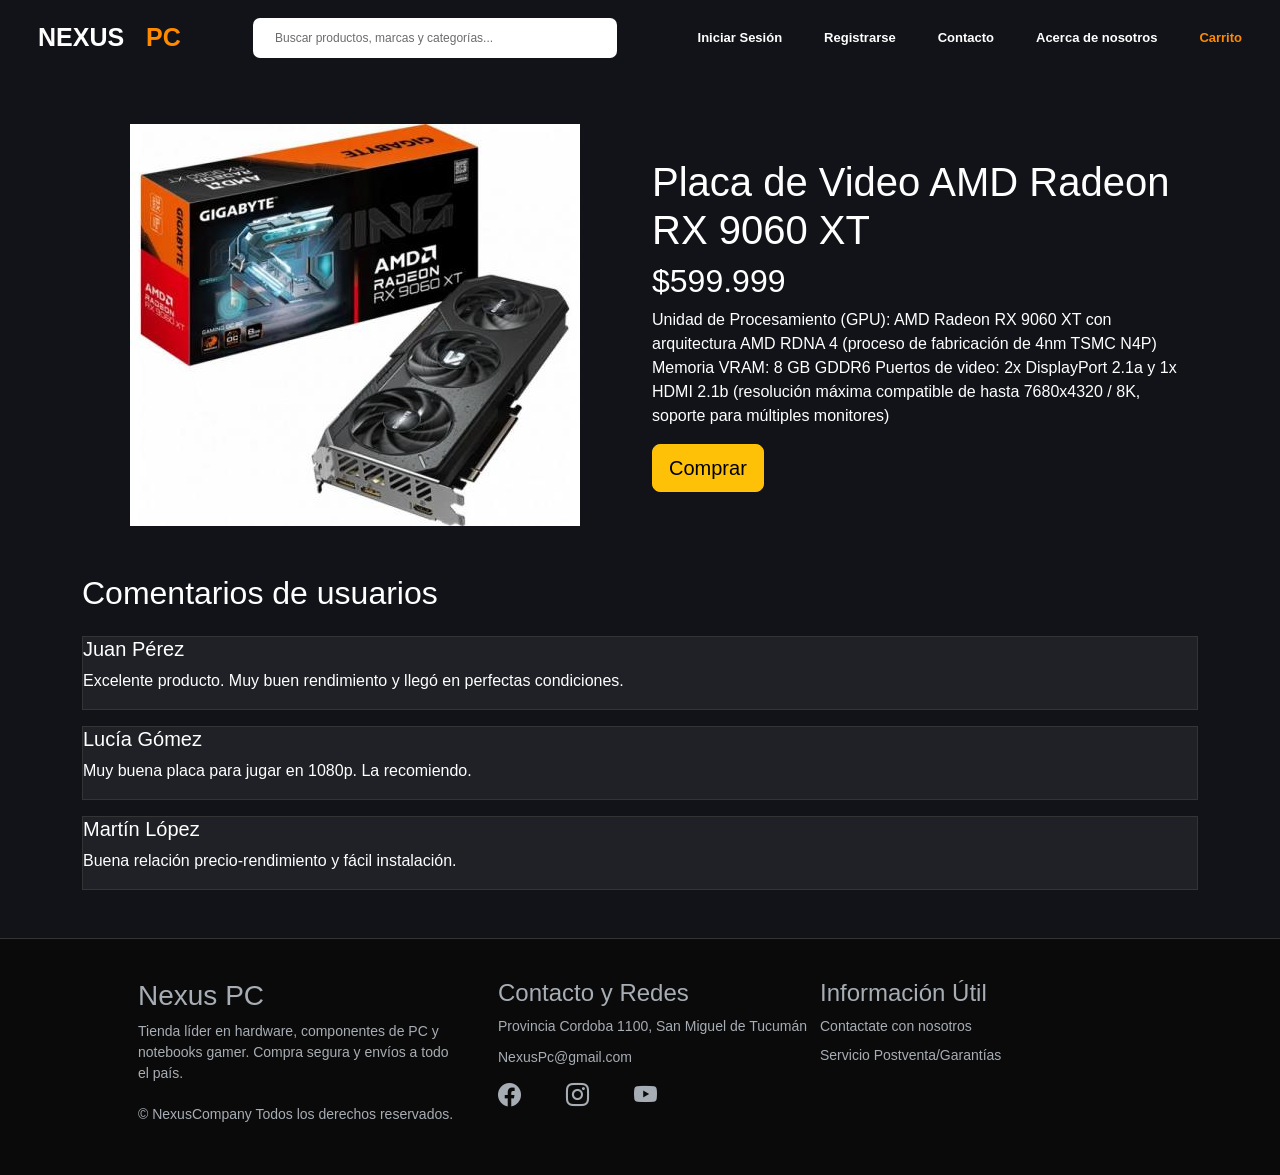
<file: paginas/detalle-producto-1.html>
<!doctype html>
<html lang="es">
  <head>
    <meta charset="UTF-8" />
    <meta name="viewport" content="width=device-width, initial-scale=1.0" />
    <title>NexusPC</title>
    <!-- Bootstrap CSS y Bootstrap Icons (los necesita el footer de Hernán) -->
    <link
      href="https://cdn.jsdelivr.net/npm/bootstrap@5.3.8/dist/css/bootstrap.min.css"
      rel="stylesheet"
      integrity="sha384-sRIl4kxILFvY47J16cr9ZwB07vP4J8+LH7qKQnuqkuIAvNWLzeN8tE5YBujZqJLB"
      crossorigin="anonymous"
    />
    <link
      rel="stylesheet"
      href="https://cdn.jsdelivr.net/npm/bootstrap-icons@1.13.1/font/bootstrap-icons.min.css"
    />
    <link rel="stylesheet" href="../css/style.css" />
  </head>

  <body>
    <!-- Acá va el navbar que ya usan en todas las páginas -->
    <header class="navbar">
      <!-- LOGO -->
      <div class="logo">
        <a href="/index.html">
          <span class="nexus">NEXUS</span>
          <span class="PC">PC</span>
        </a>
      </div>

      <!-- BUSCADOR -->
      <div class="buscador">
        <input
          class="form-control me-2"
          type="search"
          placeholder="Buscar productos, marcas y categorías..."
          aria-label="Búsqueda"
        />
        <button class="btn btn-outline-success" type="submit">Búsqueda</button>
      </div>

      <!-- MENU -->
      <nav class="menu">
        <a href="./Iniciar-Sesión.html">Iniciar Sesión</a>
        <a href="./Registrarse.html">Registrarse</a>
        <a href="./contacto.html">Contacto</a>
        <a href="./acerca-de-nosotros.html">Acerca de nosotros</a>
        <a href="./Carrito-de-Compra.html" class="carrito">Carrito</a>
      </nav>
    </header>
    <main class="container py-5">
      <section class="row align-items-center g-4">
        <!-- Imagen -->
        <div class="col-12 col-md-6 text-center">
          <img
            src="/img/productos/Img-PlacaGigabyteRx9060XT8gb.jpg"
            alt="Placa de video"
            class="img-fluid producto-detalle-img"
          />
        </div>

        <!-- Información -->
        <div class="col-12 col-md-6">
          <h1 class="producto-titulo text-white">
            Placa de Video AMD Radeon RX 9060 XT
          </h1>

          <h2 class="producto-precio text-white">$599.999</h2>

          <p class="producto-descripcion text-white">
            Unidad de Procesamiento (GPU): AMD Radeon RX 9060 XT con
            arquitectura AMD RDNA 4 (proceso de fabricación de 4nm TSMC N4P)
            Memoria VRAM: 8 GB GDDR6 Puertos de video: 2x DisplayPort 2.1a y 1x
            HDMI 2.1b (resolución máxima compatible de hasta 7680x4320 / 8K,
            soporte para múltiples monitores)
          </p>

          <a href="./Carrito-de-Compra.html" class="btn btn-warning btn-lg">
            Comprar
          </a>
        </div>
      </section>

      <!-- Comentarios -->
      <section class="mt-5">
        <h2 class="mb-4 text-white">Comentarios de usuarios</h2>

        <div class="row g-3">
          <div class="col-12">
            <div class="comentario-card">
              <h5>Juan Pérez</h5>
              <p>
                Excelente producto. Muy buen rendimiento y llegó en perfectas
                condiciones.
              </p>
            </div>
          </div>

          <div class="col-12">
            <div class="comentario-card">
              <h5>Lucía Gómez</h5>
              <p>Muy buena placa para jugar en 1080p. La recomiendo.</p>
            </div>
          </div>

          <div class="col-12">
            <div class="comentario-card">
              <h5>Martín López</h5>
              <p>Buena relación precio-rendimiento y fácil instalación.</p>
            </div>
          </div>
        </div>
      </section>
    </main>

    <!-- Acá va el footer que ya usan -->

    <footer class="footer">
      <div class="footer-container">
        <!-- Columna 1 -->
        <div class="footer-col">
          <h3 class="footer-logo">Nexus PC</h3>
          <p>
            Tienda líder en hardware, componentes de PC y notebooks gamer.
            Compra segura y envíos a todo el país.
          </p>
          <p class="footer-copy">
            &copy; NexusCompany Todos los derechos reservados.
          </p>
        </div>

        <!-- Columna 2 -->
        <div class="footer-col footer-CyR">
          <h4>Contacto y Redes</h4>
          <p>Provincia Cordoba 1100, San Miguel de Tucumán</p>
          <p>NexusPc@gmail.com</p>
          <div class="footer-redes">
            <a href="#" target="_blank"><i class="bi bi-facebook"></i></a>
            <a href="#" target="_blank"><i class="bi bi-instagram"></i></a>
            <a href="#" target="_blank"><i class="bi bi-youtube"></i></a>
          </div>
        </div>

        <!-- Columna 3 -->
        <div class="footer-col">
          <h4>Información Útil</h4>
          <a href="./paginas/Contacto.html">Contactate con nosotros</a>
          <a href="#" target="_blank">Servicio Postventa/Garantías</a>
        </div>
      </div>
    </footer>
    <script
      src="https://cdn.jsdelivr.net/npm/bootstrap@5.3.8/dist/js/bootstrap.bundle.min.js"
      integrity="sha384-FKyoEForCGlyvwx9Hj09JcYn3nv7wiPVlz7YYwJrWVcXK/BmnVDxM+D2scQbITxI"
      crossorigin="anonymous"
    ></script>
  </body>
</html>
</file>
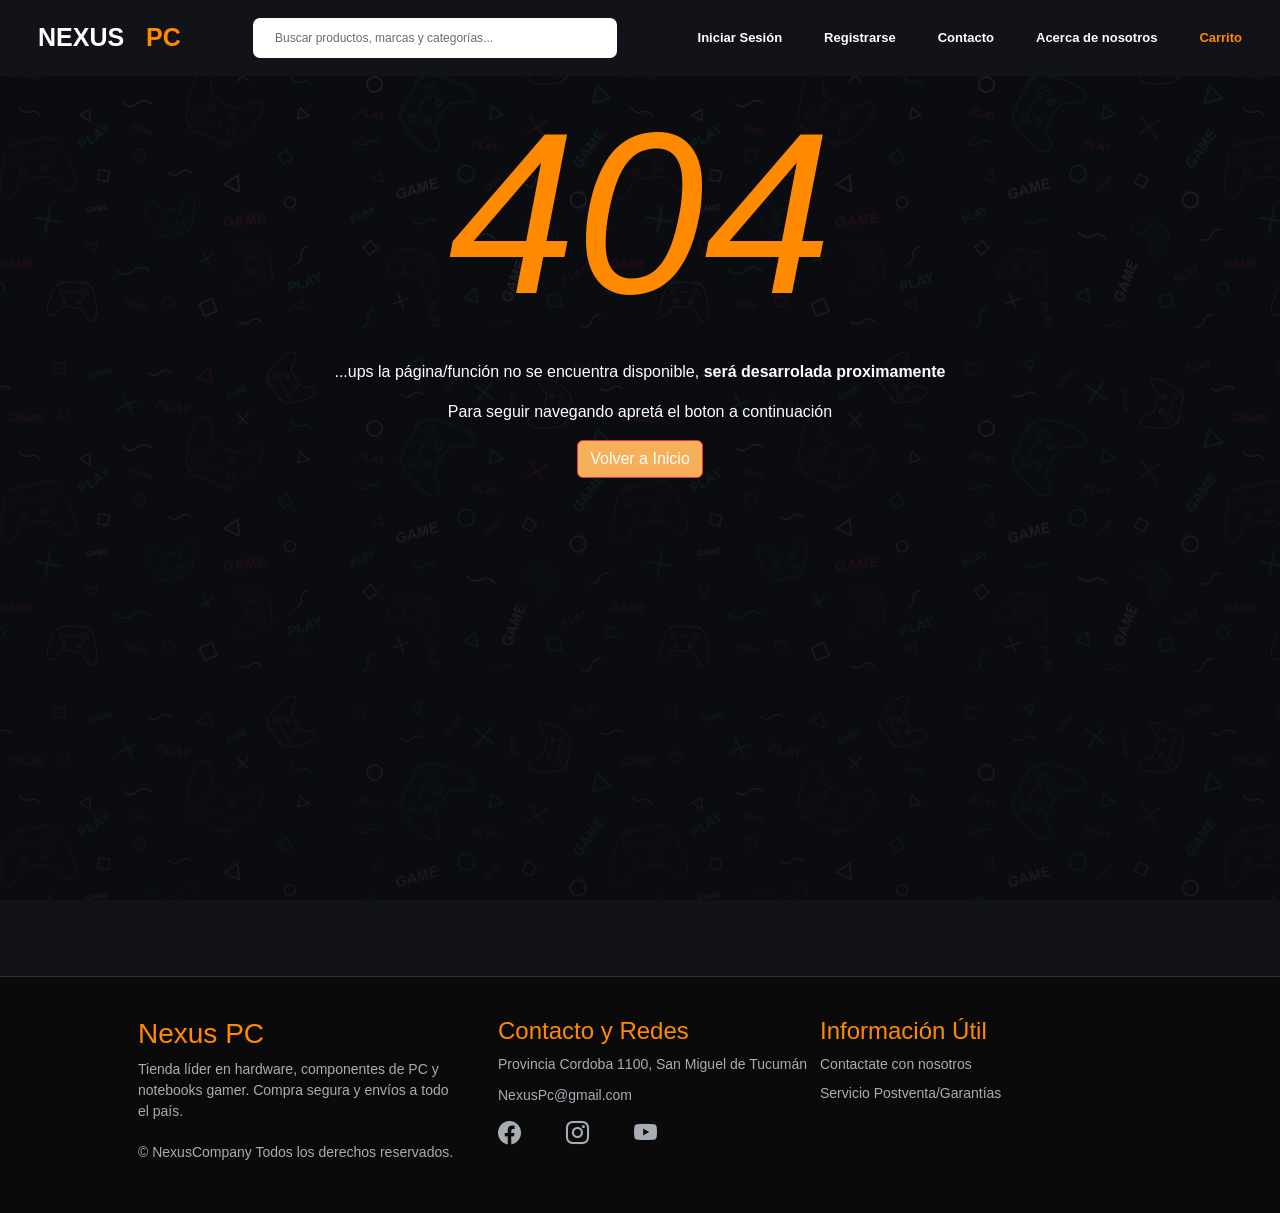
<file: paginas/Error404.html>
<!doctype html>
<html lang="es">
  <head>
    <meta charset="UTF-8" />
    <meta name="viewport" content="width=device-width, initial-scale=1.0" />

    <title>NexusPC | Tienda de Hardware, Componentes de PC y Gaming</title>

    <meta
      name="description"
      content="Comprá hardware gamer, placas de video RTX y Radeon, procesadores Ryzen e Intel, notebooks y periféricos al mejor precio en NexusComputer. Envíos a todo el país y cuotas sin interés."
    />
    <meta
      name="keywords"
      content="NexusPC, hardware, pc gamer, placas de video, procesadores ryzen, intel core, memorias ram, gaming, computacion argentina"
    />
    <meta
      name="author"
      content="Juan Atencia,Hernan Evis, Maxi Esteban, Cristian ,Cecilia Ponce"
    />

    <link
      href="https://cdn.jsdelivr.net/npm/bootstrap@5.3.3/dist/css/bootstrap.min.css"
      rel="stylesheet"
      integrity="sha384-QWTKZyjpPEjISv5WaRU9OFeRpok6YctnYmDr5pNlyT2bRjXh0JMhjY6hW+ALEwIH"
      crossorigin="anonymous"
    />
    <link
      rel="stylesheet"
      href="https://cdn.jsdelivr.net/npm/bootstrap-icons@1.13.1/font/bootstrap-icons.min.css"
    />
    <link rel="stylesheet" href="../css/style.css" />
  </head>
  <body>
    <header class="navbar">
      <!-- LOGO -->
      <div class="logo">
        <a href="../index.html">
          <span class="nexus">NEXUS</span>
          <span class="PC">PC</span>
        </a>
      </div>

      <!-- BUSCADOR -->
      <div class="buscador">
        <input
          class="form-control me-2"
          type="search"
          placeholder="Buscar productos, marcas y categorías..."
          aria-label="Búsqueda"
        />
        <button class="btn btn-outline-success" type="submit">Búsqueda</button>
      </div>

      <!-- MENU -->
      <nav class="menu">
        <a href="Iniciar-Sesión.html">Iniciar Sesión</a>
        <a href="Registrarse.html">Registrarse</a>
        <a href="Contacto.html">Contacto</a>
        <a href="Acerca-de-Nosotros.html">Acerca de nosotros</a>
        <a href="Carrito-de-Compra.html" class="carrito">Carrito</a>
      </nav>
    </header>

    <main class="main-error">
      <div class="container text-center ">
        <h1 id="id404">404</h1>
        <p class="text-white">...ups la página/función no se encuentra disponible, <strong>será desarrolada proximamente</strong></p>
        <p class="text-white"> Para seguir navegando apretá el boton a continuación</p>
        <a href="../index.html" class="btn btn-danger boton-error"> Volver a Inicio </a>
      </div>
    </main>

    <footer class="footer">
      <div class="footer-container">
        <!-- Columna 1 -->
        <div class="footer-col">
          <h3 class="nombre-columna">Nexus PC</h3>
          <p>
            Tienda líder en hardware, componentes de PC y notebooks gamer.
            Compra segura y envíos a todo el país.
          </p>
          <p class="footer-copy">
            &copy; NexusCompany Todos los derechos reservados.
          </p>
        </div>

        <!-- Columna 2 -->
        <div class="footer-col footer-CyR">
          <h4 class="nombre-columna">Contacto y Redes</h4>
          <p>Provincia Cordoba 1100, San Miguel de Tucumán</p>
          <p>NexusPc@gmail.com</p>
          <div class="footer-redes">
            <a href="#" target="_blank"><i class="bi bi-facebook"></i></a>
            <a href="#" target="_blank"><i class="bi bi-instagram"></i></a>
            <a href="#" target="_blank"><i class="bi bi-youtube"></i></a>
          </div>
        </div>

        <!-- Columna 3 -->
        <div class="footer-col">
          <h4 class="nombre-columna">Información Útil</h4>
          <a href="./paginas/Contacto.html">Contactate con nosotros</a>
          <a href="#" target="_blank">Servicio Postventa/Garantías</a>
        </div>
      </div>
    </footer>
  </body>
  <script
    src="https://cdn.jsdelivr.net/npm/bootstrap@5.3.8/dist/js/bootstrap.bundle.min.js"
    integrity="sha384-FKyoEForCGlyvwx9Hj09JcYn3nv7wiPVlz7YYwJrWVcXK/BmnVDxM+D2scQbITxI"
    crossorigin="anonymous"
  ></script>
</html>
</file>
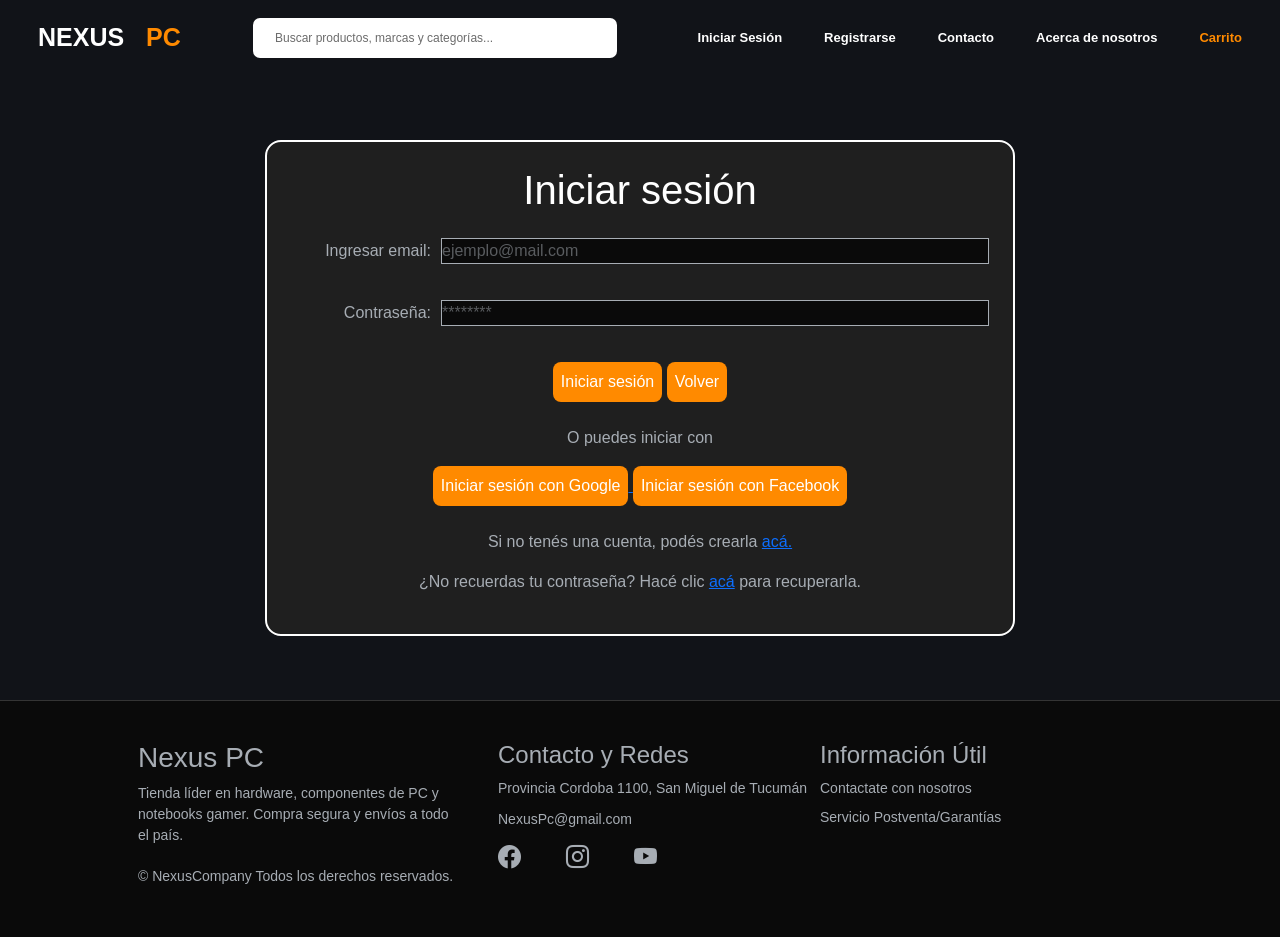
<file: paginas/Iniciar-Sesión.html>
<!doctype html>
<html lang="es">
  <head>
    <meta charset="UTF-8" />
    <meta name="viewport" content="width=device-width, initial-scale=1.0" />
    <title>NexusPC | Tienda de Hardware, Componentes de PC y Gaming</title>

    <meta
      name="description"
      content="Comprá hardware gamer, placas de video RTX y Radeon, procesadores Ryzen e Intel, notebooks y periféricos al mejor precio en NexusComputer. Envíos a todo el país y cuotas sin interés."
    />
    <meta
      name="keywords"
      content="NexusPC, hardware, pc gamer, placas de video, procesadores ryzen, intel core, memorias ram, gaming, computacion argentina"
    />
    <meta
      name="author"
      content="Juan Atencia,Hernan Evis, Maxi Esteban, Cristian ,Cecilia Ponce"
    />

    <!-- Bootstrap CSS y Bootstrap Icons (los necesita el footer de Hernán) -->
    <link
      href="https://cdn.jsdelivr.net/npm/bootstrap@5.3.3/dist/css/bootstrap.min.css"
      rel="stylesheet"
      integrity="sha384-QWTKZyjpPEjISv5WaRU9OFeRpok6YctnYmDr5pNlyT2bRjXh0JMhjY6hW+ALEwIH"
      crossorigin="anonymous"
    />
    <link
      rel="stylesheet"
      href="https://cdn.jsdelivr.net/npm/bootstrap-icons@1.13.1/font/bootstrap-icons.min.css"
    />
    <link rel="stylesheet" href="../css/style.css" />
  </head>
  <body>
    <!-- ==================== NAVBAR (Ceci) ==================== -->
    <header class="navbar">
      <!-- LOGO -->
      <div class="logo">
        <a href="/index.html">
          <span class="nexus">NEXUS</span>
          <span class="PC">PC</span>
        </a>
      </div>

      <!-- BUSCADOR -->
      <div class="buscador">
        <input
          class="form-control me-2"
          type="search"
          placeholder="Buscar productos, marcas y categorías..."
          aria-label="Búsqueda"
        />
        <button class="btn btn-outline-success" type="submit">Búsqueda</button>
      </div>

      <!-- MENU -->
      <nav class="menu">
        <a href="./Iniciar-Sesión.html">Iniciar Sesión</a>
        <a href="./Registrarse.html">Registrarse</a>
        <a href="./Contacto.html">Contacto</a>
        <a href="./Acerca-de-Nosotros.html">Acerca de nosotros</a>
        <a href="./Carrito-de-Compra.html" class="carrito">Carrito</a>
      </nav>
    </header>

    <main class="form-page">
      <div class="layout">
        <div class="ingreso">
          <h1>Iniciar sesión</h1>
          <form action="iniciarsesion">
            <div class="camposregistro">
              <div>
                <label for="nombre">Ingresar email:</label>
                <input
                  type="text"
                  id="nombre"
                  placeholder="ejemplo@mail.com"
                  minlength="8"
                  maxlength="20"
                  required
                />
              </div>
              <br />
              <div>
                <label for="clave">Contraseña:</label>
                <input
                  type="password"
                  id="contraseña"
                  placeholder="********"
                  minlength="8"
                  maxlength="20"
                  pattern="(?=.*\d)(?=.*[!@#$%^&*(),.?&:{}|])"
                  required
                />
              </div>
            </div>
            <br />

            <a>
              <button type="submit">Iniciar sesión</button>
            </a>
            <a href="../paginas/ingresar.html">
              <button type="button">Volver</button>
            </a>
            <br />
            <br />
            <p>O puedes iniciar con</p>
            <a href="">
              <button type="button" class="btn-social">Iniciar sesión con Google</button>
            </a>
            <a href="">
              <button type="button" class="btn-social">Iniciar sesión con Facebook</button>
            </a>
            <br />
            <br />
            <p>
              Si no tenés una cuenta, podés crearla
              <a href="./Registrarse.html">acá.</a>
            </p>
            <p>
              ¿No recuerdas tu contraseña? Hacé clic
              <a href="">acá</a>
              para recuperarla.
            </p>
          </form>
        </div>
      </div>
    </main>

    <footer class="footer">
      <div class="footer-container">
        <!-- Columna 1 -->
        <div class="footer-col">
          <h3 class="footer-logo">Nexus PC</h3>
          <p>
            Tienda líder en hardware, componentes de PC y notebooks gamer.
            Compra segura y envíos a todo el país.
          </p>
          <p class="footer-copy">
            &copy; NexusCompany Todos los derechos reservados.
          </p>
        </div>

        <!-- Columna 2 -->
        <div class="footer-col footer-CyR">
          <h4>Contacto y Redes</h4>
          <p>Provincia Cordoba 1100, San Miguel de Tucumán</p>
          <p>NexusPc@gmail.com</p>
          <div class="footer-redes">
            <a href="#" target="_blank"><i class="bi bi-facebook"></i></a>
            <a href="#" target="_blank"><i class="bi bi-instagram"></i></a>
            <a href="#" target="_blank"><i class="bi bi-youtube"></i></a>
          </div>
        </div>

        <!-- Columna 3 -->
        <div class="footer-col">
          <h4>Información Útil</h4>
          <a href="Contacto.html">Contactate con nosotros</a>
          <a href="#" target="_blank">Servicio Postventa/Garantías</a>
        </div>
      </div>
    </footer>

    <script
      src="https://cdn.jsdelivr.net/npm/bootstrap@5.3.8/dist/js/bootstrap.bundle.min.js"
      integrity="sha384-FKyoEForCGlyvwx9Hj09JcYn3nv7wiPVlz7YYwJrWVcXK/BmnVDxM+D2scQbITxI"
      crossorigin="anonymous"
    ></script>
  </body>
</html>
</file>
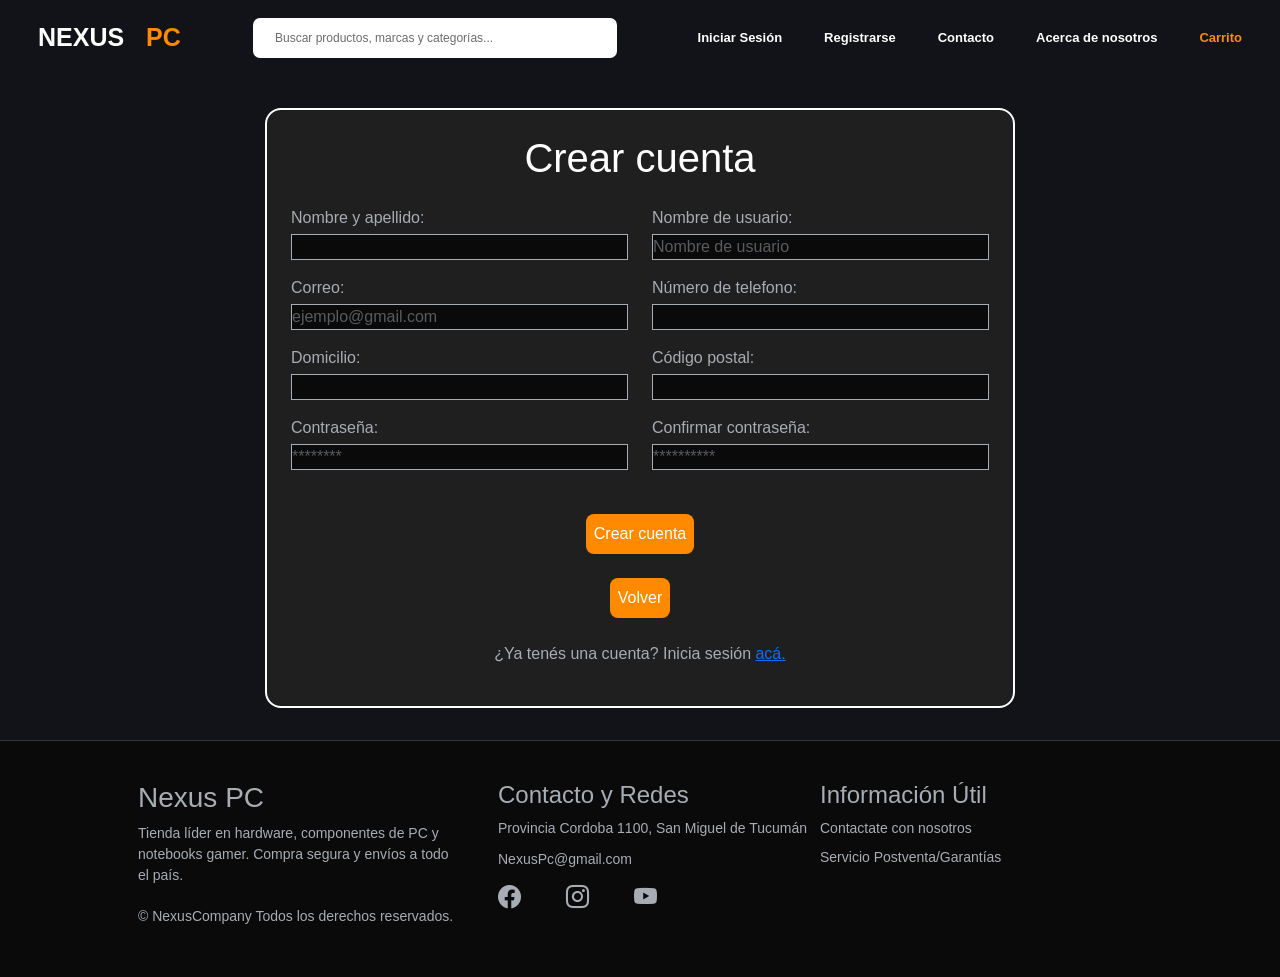
<file: paginas/Registrarse.html>
<!doctype html>
<html lang="es">
  <head>
    <meta charset="UTF-8" />
    <meta name="viewport" content="width=device-width, initial-scale=1.0" />
    <title>NexusPC | Tienda de Hardware, Componentes de PC y Gaming</title>

    <meta
      name="description"
      content="Comprá hardware gamer, placas de video RTX y Radeon, procesadores Ryzen e Intel, notebooks y periféricos al mejor precio en NexusComputer. Envíos a todo el país y cuotas sin interés."
    />
    <meta
      name="keywords"
      content="NexusPC, hardware, pc gamer, placas de video, procesadores ryzen, intel core, memorias ram, gaming, computacion argentina"
    />
    <meta
      name="author"
      content="Juan Atencia,Hernan Evis, Maxi Esteban, Cristian ,Cecilia Ponce"
    />

    <!-- Bootstrap CSS y Bootstrap Icons (los necesita el footer de Hernán) -->
    <link
      href="https://cdn.jsdelivr.net/npm/bootstrap@5.3.3/dist/css/bootstrap.min.css"
      rel="stylesheet"
      integrity="sha384-QWTKZyjpPEjISv5WaRU9OFeRpok6YctnYmDr5pNlyT2bRjXh0JMhjY6hW+ALEwIH"
      crossorigin="anonymous"
    />
    <link
      rel="stylesheet"
      href="https://cdn.jsdelivr.net/npm/bootstrap-icons@1.13.1/font/bootstrap-icons.min.css"
    />
    <link rel="stylesheet" href="../css/style.css" />
  </head>
  <body>
    <!-- ==================== NAVBAR (Ceci) ==================== -->
    <header class="navbar">
      <!-- LOGO -->
      <div class="logo">
        <a href="../index.html">
          <span class="nexus">NEXUS</span>
          <span class="PC">PC</span>
        </a>
      </div>

      <!-- BUSCADOR -->
      <div class="buscador">
        <input
          class="form-control me-2"
          type="search"
          placeholder="Buscar productos, marcas y categorías..."
          aria-label="Búsqueda"
        />
        <button class="btn btn-outline-success" type="submit">Búsqueda</button>
      </div>

      <!-- MENU -->
      <nav class="menu">
        <a href="./Iniciar-Sesión.html">Iniciar Sesión</a>
        <a href="./Registrarse.html">Registrarse</a>
        <a href="./Contacto.html">Contacto</a>
        <a href="./Acerca-de-Nosotros.html">Acerca de nosotros</a>
        <a href="./Carrito-de-Compra.html" class="carrito">Carrito</a>
      </nav>
    </header>

    <main class="form-page">
      <div class="ingreso">
        <h1>Crear cuenta</h1>
        <form action="registrar">
          <div class="campos">
            <div>
              <label for="nombreyapellido">Nombre y apellido:</label>
              <input type="text" id="nombreyapellido" required />
            </div>

            <div>
              <label for="nombre">Nombre de usuario:</label>
              <input
                type="text"
                id="nombre"
                placeholder="Nombre de usuario"
                minlength="6"
                maxlength="18"
                required
              />
            </div>

            <div>
              <label for="correo">Correo:</label>
              <input
                type="email"
                id="correo"
                placeholder="ejemplo@gmail.com"
                required
              />
            </div>

            <div>
              <label for="telefono">Número de telefono:</label>
              <input type="text" name="telefono" id="telefono" />
            </div>

            <div>
              <label for="domicilio">Domicilio:</label>
              <input type="text" id="domicilio" required />
            </div>

            <div>
              <label for="codigopostal">Código postal:</label>
              <input type="text" id="codigopostal" required />
            </div>

            <div>
              <label for="clave">Contraseña:</label>
              <input
                type="password"
                id="clave"
                placeholder="********"
                minlength="8"
                maxlength="20"
                pattern="(?=.*\d)(?=.*[!@#$%^&*(),.?&:{}|])"
                title="Introducir caracter especial"
                required
              />
            </div>

            <div>
              <label for="clave2">Confirmar contraseña:</label>
              <input
                type="password"
                id="clave2"
                placeholder="**********"
                minlength="8"
                maxlength="20"
                pattern="(?=.*\d)(?=.*[!@#$%^&*(),.?&:{}|])"
                required
              />
            </div>
          </div>

          <div class="botones">
            <br />
            <button type="submit">Crear cuenta</button>
            <a href="../index.html">
              <br />
              <br />
              <button type="button">Volver</button>
            </a>
          </div>
          <br />

          <p>
            ¿Ya tenés una cuenta? Inicia sesión
            <a href="./Iniciar-Sesión.html"> acá.</a>
          </p>
        </form>
      </div>
    </main>

    <!-- ==================== FOOTER (Hernán) ==================== -->
    <footer class="footer">
      <div class="footer-container">
        <!-- Columna 1 -->
        <div class="footer-col">
          <h3 class="footer-logo">Nexus PC</h3>
          <p>
            Tienda líder en hardware, componentes de PC y notebooks gamer.
            Compra segura y envíos a todo el país.
          </p>
          <p class="footer-copy">
            &copy; NexusCompany Todos los derechos reservados.
          </p>
        </div>

        <!-- Columna 2 -->
        <div class="footer-col footer-CyR">
          <h4>Contacto y Redes</h4>
          <p>Provincia Cordoba 1100, San Miguel de Tucumán</p>
          <p>NexusPc@gmail.com</p>
          <div class="footer-redes">
            <a href="#" target="_blank"><i class="bi bi-facebook"></i></a>
            <a href="#" target="_blank"><i class="bi bi-instagram"></i></a>
            <a href="#" target="_blank"><i class="bi bi-youtube"></i></a>
          </div>
        </div>

        <!-- Columna 3 -->
        <div class="footer-col">
          <h4>Información Útil</h4>
          <a href="/paginas/Contacto.html">Contactate con nosotros</a>
          <a href="#" target="_blank">Servicio Postventa/Garantías</a>
        </div>
      </div>
    </footer>
  </body>
</html>
</file>
<file: css/style.css>
/* =========================================
   CONFIGURACIÓN GENERAL
========================================= */

* {
  margin: 0;
  padding: 0;
  box-sizing: border-box;
}

body {
  font-family: Arial, Helvetica, sans-serif;
  background-color: #111318;
  color: #222;
}

.img-producto-grid,
.img-categoria {
  display: block;
  width: 100%;
  height: 200px;
}

.img-producto-grid {
  object-fit: contain;
}

.img-categoria {
  object-fit: cover;
}

.card-categoria .card-body {
  display: flex;
  flex: 1;
  flex-direction: column;
}

.card-categoria .card-text {
  flex-grow: 1;
}

.card-categoria .btn {
  margin-top: auto;
}

/* =========================================
   LOGIN Y REGISTRO
========================================= */

.ingreso {
  border-color: #343434;
  background-color: #1f1f1f;
  color: #ffffff;
  width: 90%;
  max-width: 750px;
  padding: 24px;
  margin: 32px auto;
  border: 2px solid;
  border-radius: 16px;
  text-align: center;
}
.ingreso h1 {
  color: #ffffff;
  margin-bottom: 24px;
}

.ingreso label {
  color: #a7adb4;
}
.ingreso p {
  color: #a7adb4;
}

.ingreso input {
  background-color: #0a0a0a;
  color: #ffffff;
  border: 1px solid #a7adb4;
}

.ingreso input::placeholder {
  color: #a7adb4;
  opacity: 0.5;
}

.ingreso button[type="submit"] {
  background-color: #ff8a00;
  color: #ffffff;
  border: none;
  border-radius: 8px;
  padding: 8px;
  cursor: pointer;
}

.ingreso button[type="submit"]:hover {
  background-color: #e64a00;
}

.ingreso button[type="button"] {
  background-color: #ff8a00;
  color: #ffffff;
  border: none;
  border-radius: 8px;
  padding: 8px;
  cursor: pointer;
}

.ingreso button[type="button"]:hover {
  background-color: #e64a00;
}

.campos {
  display: grid;
  grid-template-columns: 1fr 1fr;
  gap: 16px 24px;
  text-align: left;
  margin-bottom: 20px;
}
.campos > div {
  display: flex;
  flex-direction: column;
}

.campos label {
  margin-bottom: 4px;
  color: #a7adb4;
}

.campos input {
  width: 100%;
  box-sizing: border-box;
}

.botones {
  text-align: center;
}

.camposregistro div {
  display: flex;
  align-items: center;
  gap: 10px;
  margin-bottom: 12px;
}

.camposregistro div label {
  width: 140px;
  text-align: right;
  flex-shrink: 0;
}

.camposregistro div input {
  flex: 1;
}

.layout {
  display: flex;
  flex: 1;
  justify-content: center;
  align-items: center;
  min-height: 0;
  padding: 32px 16px;
  box-sizing: border-box;
}

.form-page {
  display: flex;
  flex-direction: column;
  justify-content: center;
}

.imagen {
  flex: 1;
}

/* =========================================
   NAVBAR
========================================= */

.navbar {
  width: 100%;
  height: 76px;

  background-color: #111318;

  display: flex;
  align-items: center;

  padding: 0 38px;

  gap: 30px;
}

/* =========================================
   LOGO
========================================= */

.logo {
  display: flex;
  align-items: center;

  min-width: 185px;
}

.logo a {
  text-decoration: none;
  font-size: 25px;
  font-weight: bold;
}

.nexus {
  color: #ffffff;
}

.PC {
  color: #ff8a00;
  margin-left: 15px;
}

/* =========================================
   BUSCADOR
========================================= */

.buscador {
  width: 372px;
  height: 40px;

  display: flex;

  margin-left: 0;
}

.buscador input {
  width: 100%;
  height: 40px;

  border: none;
  outline: none;

  background-color: #ffffff;

  border-radius: 7px;

  padding: 0 22px;

  color: #333;

  font-size: 12px;
}

.buscador input::placeholder {
  color: #6c6c6c;
}

/* Botón de búsqueda */

.buscador button {
  display: none;
}

/* =========================================
   MENU
========================================= */

.menu {
  margin-left: auto;

  display: flex;
  align-items: center;

  gap: 42px;

  white-space: nowrap;
}

.menu a {
  color: #ffffff;

  text-decoration: none;

  font-size: 13px;

  font-weight: 600;

  transition: 0.2s;
}

.menu a:hover {
  color: #ff8a00;
}

.menu .carrito {
  color: #ff8a00;
}

.menu .carrito:hover {
  color: #ffffff;
}

/* ===================================================
   SECCIÓN CARRITO DE COMPRAS
   =================================================== */

.seccion-carrito {
  background-color: #121212;
  min-height: 85vh;
  color: #ffffff;
}

.titulo-carrito {
  color: #ffffff;
  font-weight: 700;
  font-size: 1.6rem;
}

.contenedor-tabla {
  border-radius: 10px;
  overflow: hidden;
  background-color: #ffffff;
  border: 1px solid #2a2a2a;
}

.tabla-carrito {
  background-color: #ffffff;
  color: #212529;
}

.tabla-carrito thead {
  background-color: #1f1f1f;
}

.tabla-carrito thead th {
  background-color: #1f1f1f;
  color: #ffffff;
  font-weight: 600;
  padding: 14px 16px;
  border-bottom: 2px solid #333333;
}

.tabla-carrito tbody tr {
  background-color: #ffffff;
}

.tabla-carrito tbody tr:hover {
  background-color: #f8f9fa;
}

.tabla-carrito tbody td {
  padding: 12px 14px;
  background-color: inherit;
  color: #212529;
  border-bottom: 1px solid #e9ecef;
}

.col-img {
  width: 80px;
}

.col-cant {
  width: 130px;
}

.col-accion {
  width: 50px;
}

.img-producto-carrito {
  max-width: 60px;
  max-height: 60px;
  object-fit: contain;
  border-radius: 6px;
}

.nombre-producto {
  font-weight: 600;
  color: #1a1a1a;
}

.subtotal-producto {
  font-weight: 700;
  color: #dc3545;
}

.control-cantidad {
  max-width: 110px;
  margin: 0 auto;
}

.control-cantidad input {
  font-weight: 600;
  background-color: #ffffff;
}

.btn-eliminar {
  background: transparent;
  border: none;
  color: #dc3545;
  font-size: 1.2rem;
  padding: 4px 8px;
  border-radius: 4px;
  transition: all 0.2s ease-in-out;
}

.btn-eliminar:hover {
  background-color: #ffe5e7;
  color: #bb2d3b;
}

.card-resumen {
  background-color: #ffffff;
  border-radius: 10px;
  border: 1px solid #2a2a2a;
  top: 20px;
}

.titulo-resumen {
  color: #1a1a1a;
  font-weight: 700;
  border-bottom: 1px solid #e9ecef;
  padding-bottom: 10px;
}

.total-resumen {
  color: #dc3545;
  font-size: 1.4rem;
}

.separador-resumen {
  border-color: #dee2e6;
  opacity: 0.8;
}

.titulo-carrito {
  color: #ff8a00;
}

/* =========================================
   RESPONSIVE NAVBAR
========================================= */

@media (max-width: 1200px) {
  .navbar {
    padding: 0 25px;
    gap: 20px;
  }

  .logo {
    min-width: 150px;
  }

  .buscador {
    width: 300px;
  }

  .menu {
    gap: 20px;
  }
}

@media (max-width: 950px) {
  .navbar {
    height: auto;
    min-height: 76px;

    flex-wrap: wrap;

    padding: 15px 25px;
  }

  .buscador {
    order: 3;

    width: 100%;
  }

  .menu {
    gap: 18px;
  }
}

@media (max-width: 700px) {
  .navbar {
    flex-direction: column;

    align-items: stretch;

    padding: 18px;
  }

  .logo {
    justify-content: center;

    min-width: auto;
  }

  .buscador {
    width: 100%;
  }

  .menu {
    margin-left: 0;

    display: flex;

    flex-wrap: wrap;

    justify-content: center;

    gap: 15px;
  }
}

/*
   CONTROL DE TAMAÑO DEL SLIDER / CARRUSEL
    */

/* Contenedor general del carrusel */
.banner-promociones,
#carouselPromociones {
  width: 100%;
  overflow: hidden;
  background-color: #000;
}

.img-banner {
  width: 100%;
  height: 500px;
  object-fit: cover;
  object-position: center;
  display: block;
}

@media (max-width: 992px) {
  .img-banner {
    height: 320px;
  }
}

@media (max-width: 576px) {
  .img-banner {
    height: 200px;
  }

  #carouselPromociones .carousel-caption {
    padding: 0.5rem;
    bottom: 10px;
  }
}


.main-error {
  background-color: #0b0c10;
  background-image:
    linear-gradient(rgba(11, 12, 16, 0.92), rgba(11, 12, 16, 0.95)),
    url("../img/background-error.jpg");

  background-repeat:repeat; 
  background-size: auto; 
  background-position: center top;
  background-attachment: fixed; 
  color: #f8f9fa;
  min-height: 100vh;
}

#id404 {
  color: #ff8a00;
  font-size: 230px;
  font-family: "Gill Sans", "Gill Sans MT", Calibri, "Trebuchet MS", sans-serif;
  font-style:oblique;
}

.boton-error {
  background-color: #f7b05a;

  &:hover {
    background-color: #ff8a00;
  }
}

/* =========================================
   FOOTER
========================================= */

.footer {
  background-color: #0a0a0a;
  color: #a7adb4;
  padding: 30px 0;
  border-top: 1px solid #343434;
}
.footer-container {
  width: 80%;
  max-width: 1200px;
  margin: 0 auto;
  flex-direction: row;
  text-align: start;
  padding: 10px;
  display: flex;
  justify-content: space-between;
}

.footer-col {
  flex: 1;
}

.footer p {
  font-size: 14px;

  margin-bottom: 10px;
}

.footer-copy {
  margin-top: 20px;
  font-size: 14px;
}

.footer-col a {
  display: block;
  color: #a7adb4;
  text-decoration: none;
  margin-bottom: 8px;
  font-size: 14px;
  transition: 0.5s;
}

.footer-col a:hover {
  color: #f7b05a;
}

.footer-CyR {
  padding-left: 38px;
}
.footer-redes {
  display: flex;
  gap: 15px;
  margin-top: 3px;
}

.footer-redes a {
  color: #a7adb4;
  font-size: 14px;
  margin-right: 30px;
}

body {
  min-height: 100vh;
  display: flex;
  flex-direction: column;
}
main {
  flex: 1;
}

@media (max-width: 576px) {
  .footer-container {
    flex-direction: column;
  }

  .footer-col {
    width: 100%;
    padding-bottom: 20px;
    margin-bottom: 20px;
    border-bottom: 1px solid #a7adb4;
  }

  .footer-col:last-child {
    border-bottom: none;
    margin-bottom: 0;
    padding-bottom: 0;
  }

  .footer-CyR {
    padding-left: 0px;
  }
}

.bi {
  font-size: 23px;
  justify-content: space-between;
}

.nombre-columna{
  color: #ff8a00;
}

.containerContacto {
  color: white;
  max-width: 1200px;
  margin: 0 auto;
  padding-left: 12px;
  padding-right: 12px;

  h1 {
    padding-left: 160px;
  }
}

@media (max-width: 480px) {
  .camposregistro div label {
    flex-direction: column;
    align-items: flex-start;
    gap: 4px;
  }

  .camposregistro div label {
    width: auto;
    text-align: left;
  }

  .camposregistro div input {
    width: 100%;
    box-sizing: border-box;
  }
  .btn-social {
    width: 100%;
    margin-bottom: 10px;
    box-sizing: border-box;
  }

  .btn-social:focus {
    outline: none;
  }

  .campos {
    flex-direction: column;
    display: flex;
  }
}
.contenedorNosotros {
  color: white;

  h1 {
    color: #ff8a00;
  }

  h2 {
    color: #ff8a00;
  }
}

.textRol {
  color: rgb(186, 129, 59);
}

.detalle-producto {
  background-color: #101217;
  color: white;
}

.producto-titulo {
  color: white;
}

.producto-precio {
  color: #ff5a00;
}

.comentario-card {
  background-color: #1f2126;
  border: 1px solid #343434;
  color: white;
}
</file>
